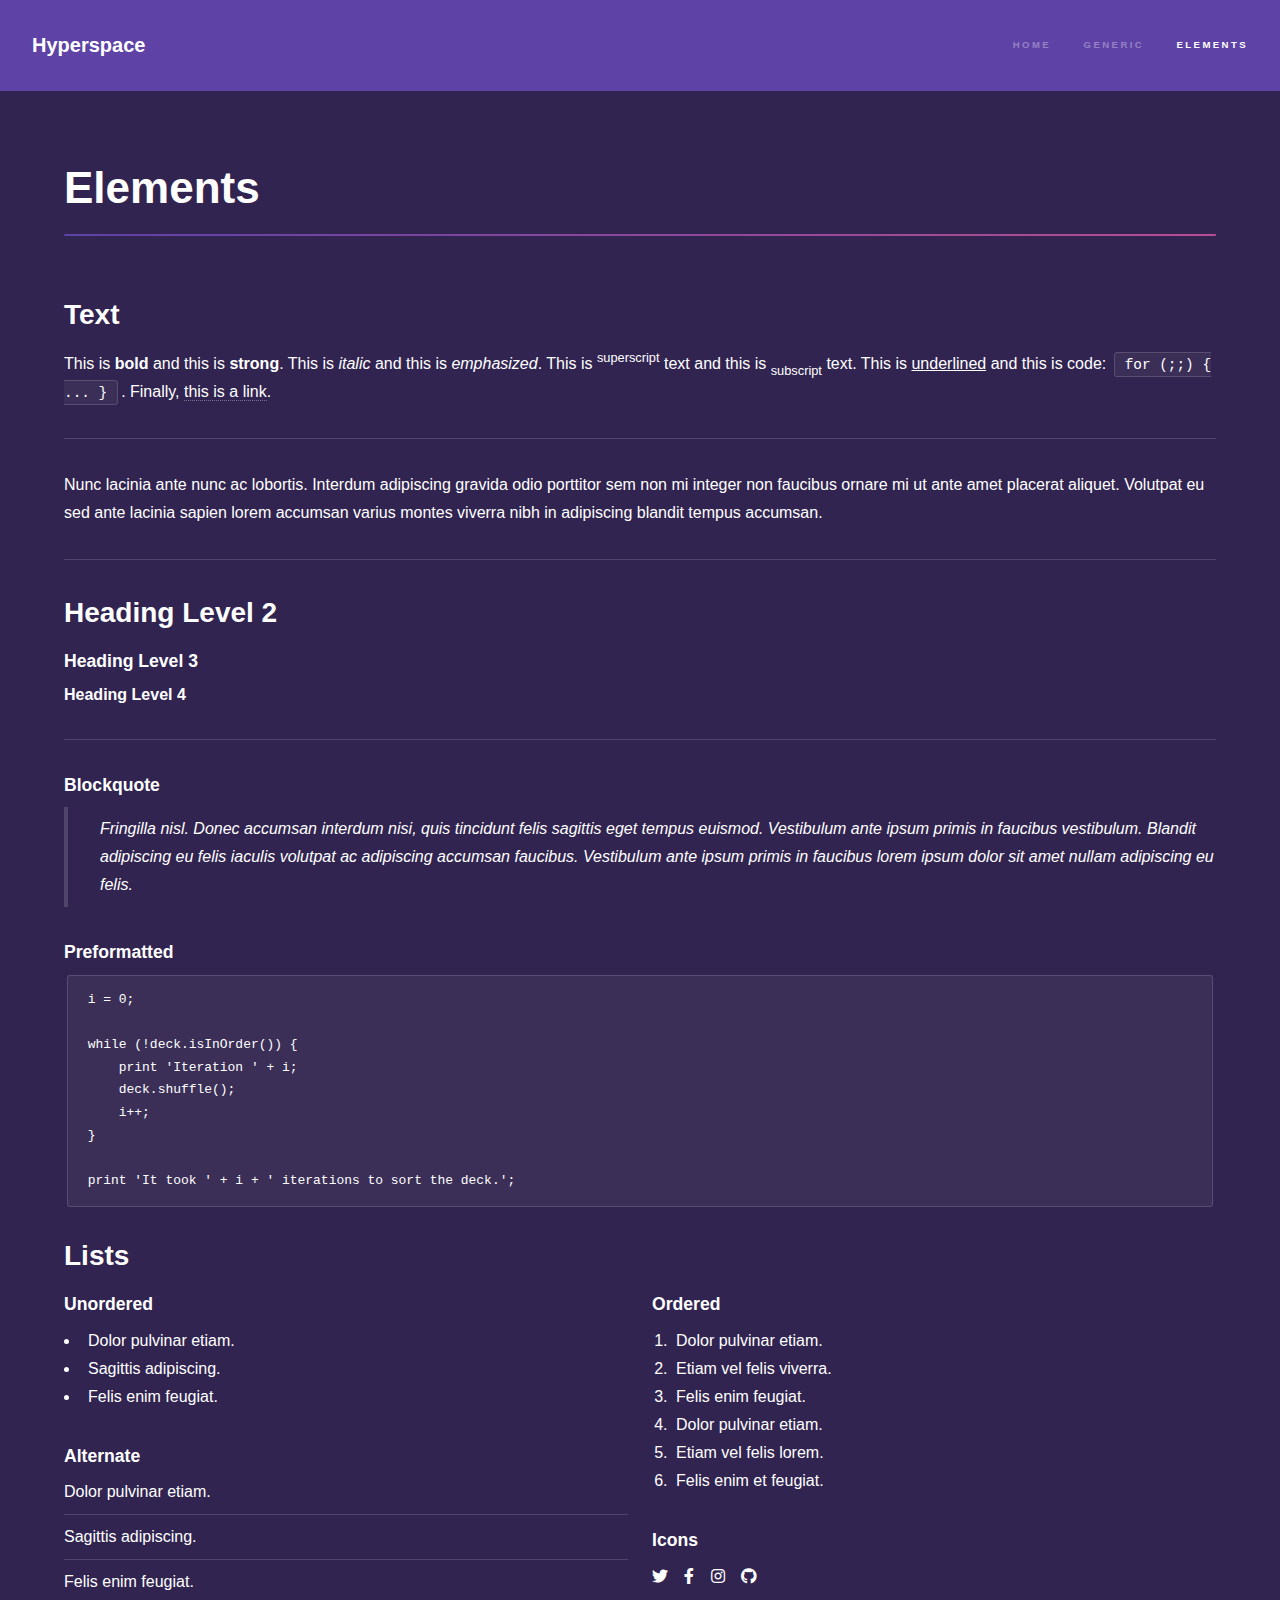
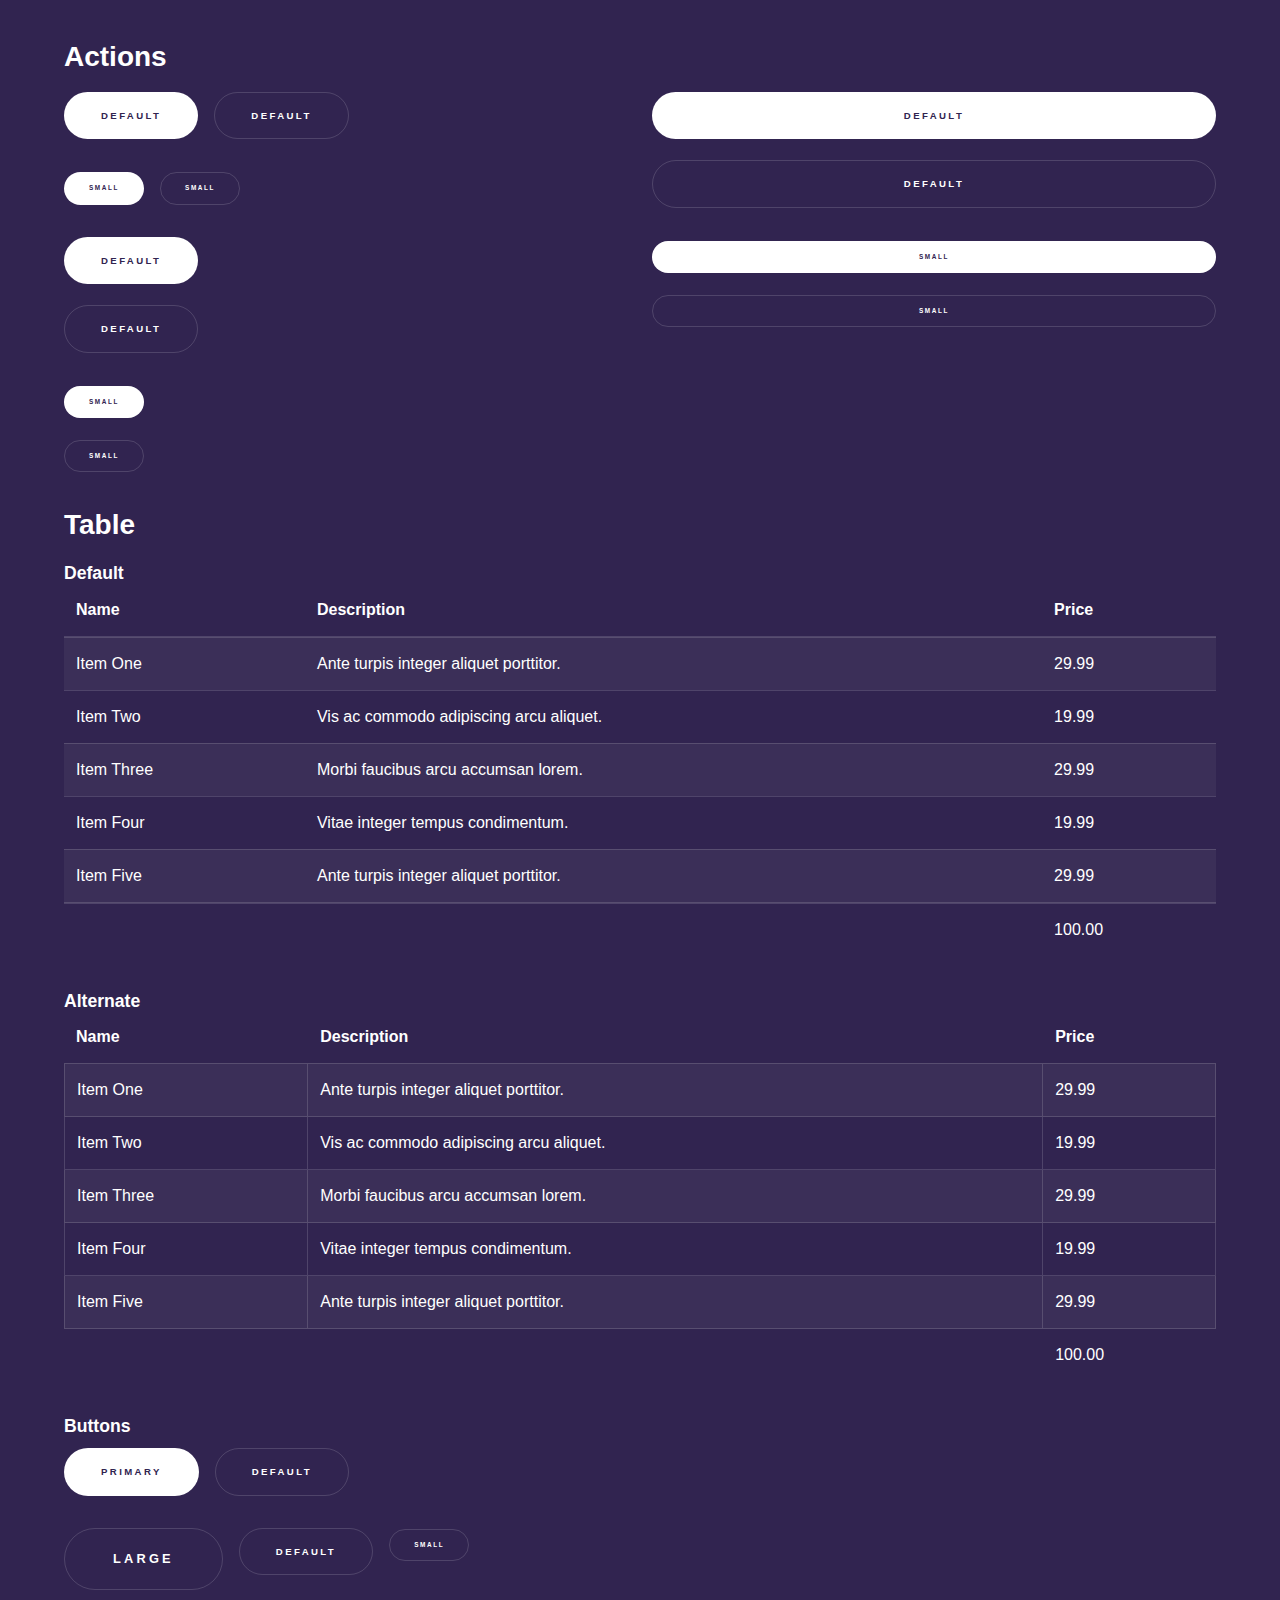
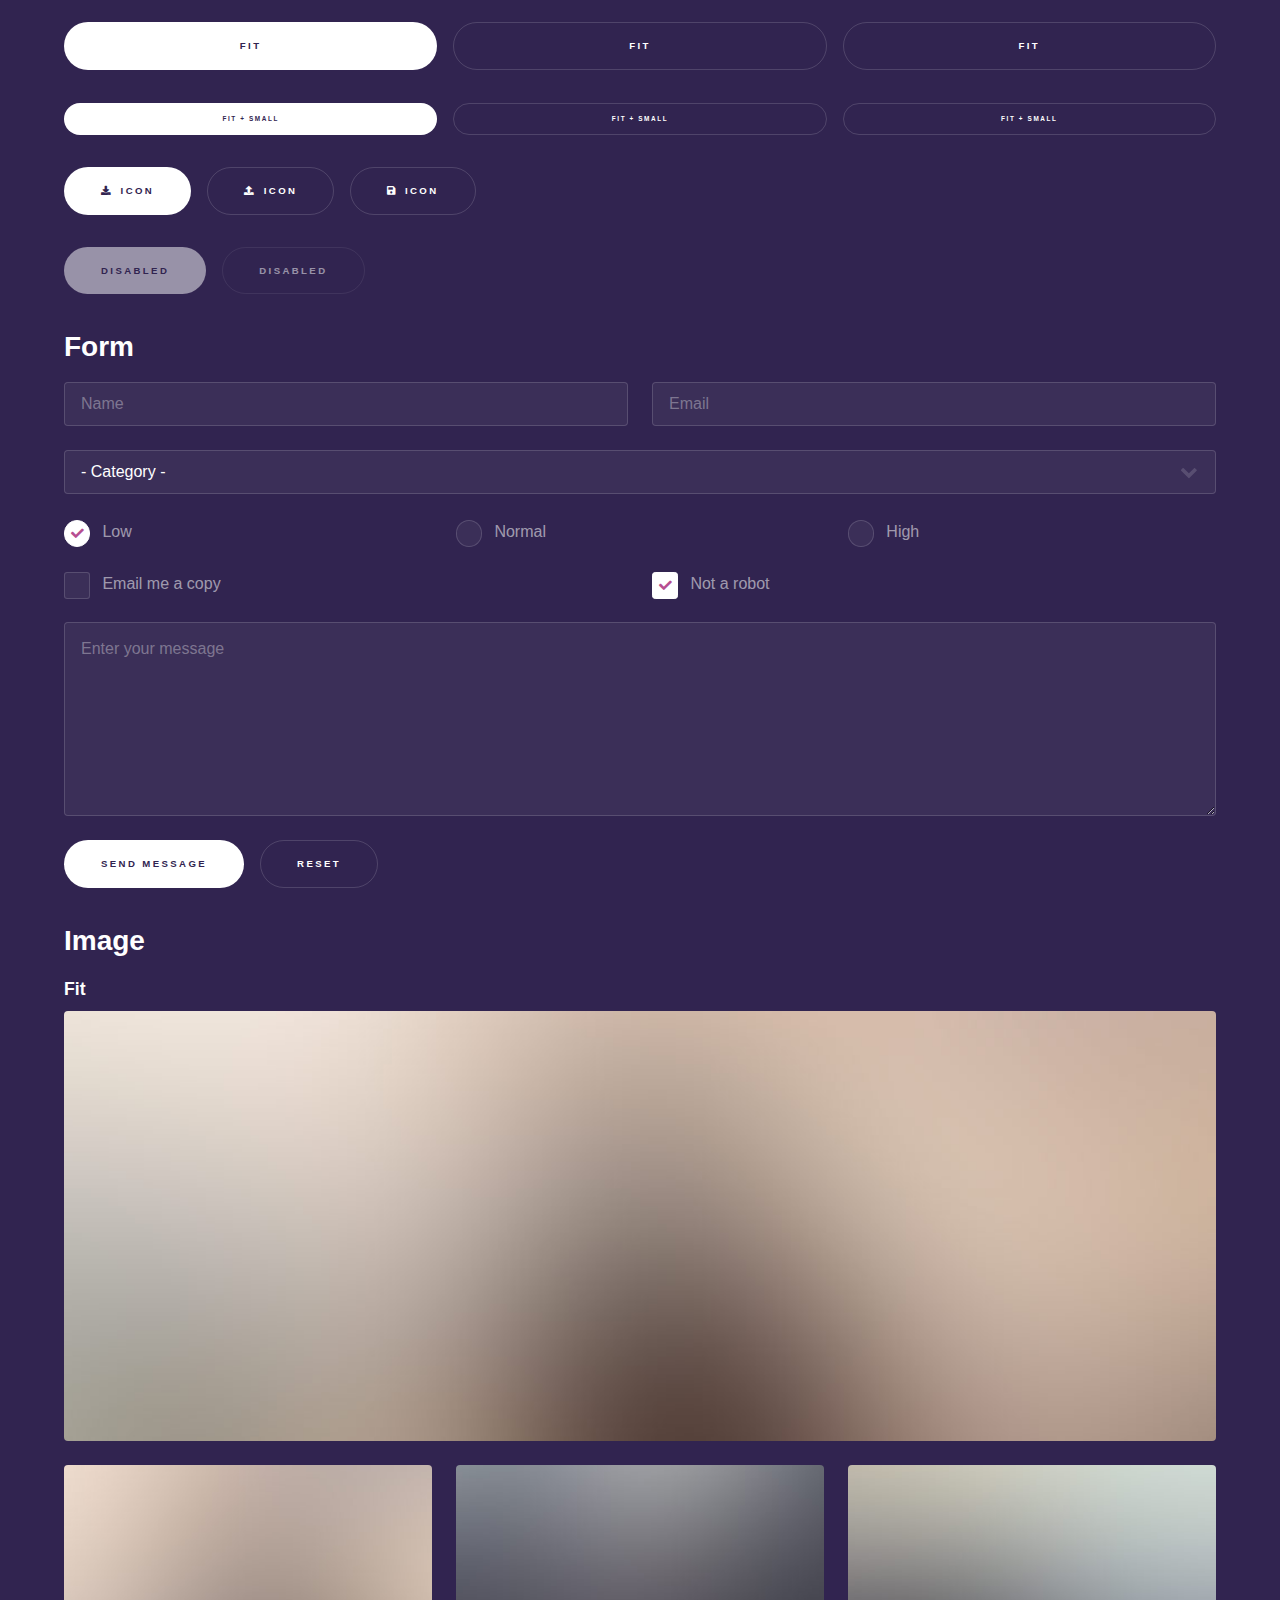
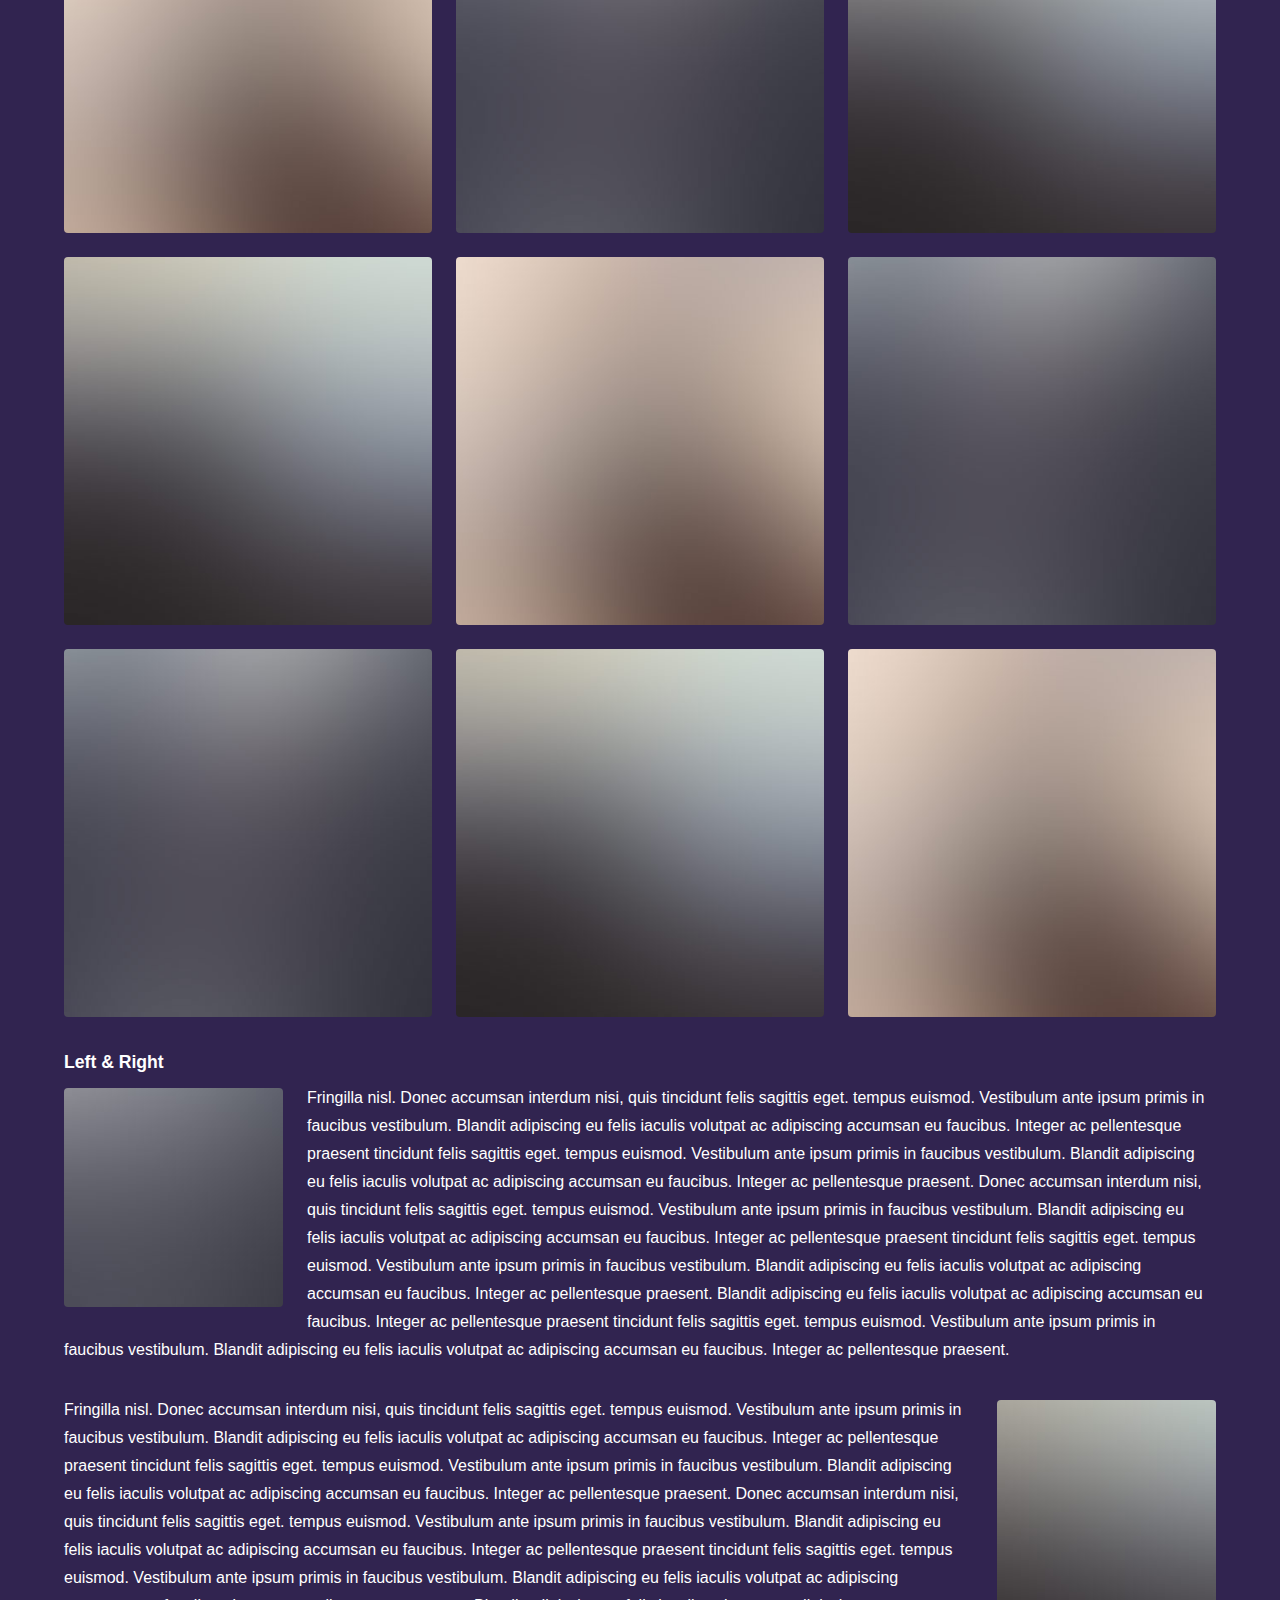
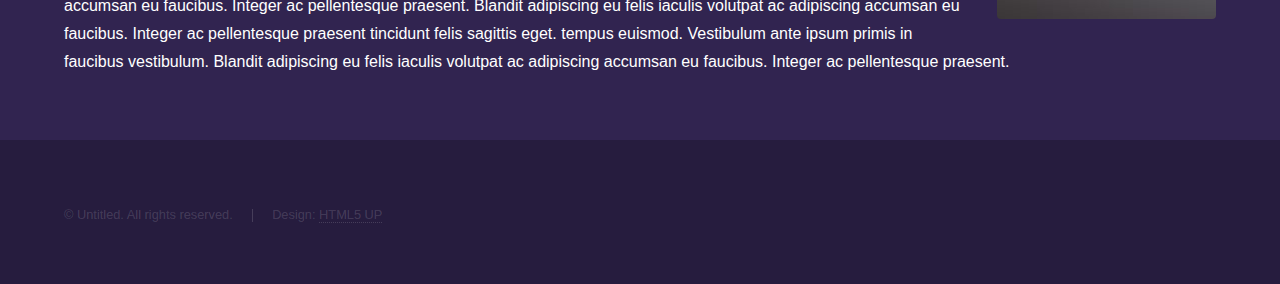
<file: Code/Server/Django_Web_REST_Server/templates/hyperspace/elements.html>
<!DOCTYPE HTML>
<!--
	Hyperspace by HTML5 UP
	html5up.net | @ajlkn
	Free for personal and commercial use under the CCA 3.0 license (html5up.net/license)
-->
<html>
	<head>
		<title>Elements - Hyperspace by HTML5 UP</title>
		<meta charset="utf-8" />
		<meta name="viewport" content="width=device-width, initial-scale=1, user-scalable=no" />
		<link rel="stylesheet" href="assets/css/main.css" />
		<noscript><link rel="stylesheet" href="assets/css/noscript.css" /></noscript>
	</head>
	<body class="is-preload">

		<!-- Header -->
			<header id="header">
				<a href="index.html" class="title">Hyperspace</a>
				<nav>
					<ul>
						<li><a href="index.html">Home</a></li>
						<li><a href="generic.html">Generic</a></li>
						<li><a href="elements.html"  class="active">Elements</a></li>
					</ul>
				</nav>
			</header>

		<!-- Wrapper -->
			<div id="wrapper">

				<!-- Main -->
					<section id="main" class="wrapper">
						<div class="inner">
							<h1 class="major">Elements</h1>

							<!-- Text -->
								<section>
									<h2>Text</h2>
									<p>This is <b>bold</b> and this is <strong>strong</strong>. This is <i>italic</i> and this is <em>emphasized</em>.
									This is <sup>superscript</sup> text and this is <sub>subscript</sub> text.
									This is <u>underlined</u> and this is code: <code>for (;;) { ... }</code>. Finally, <a href="#">this is a link</a>.</p>
									<hr />
									<p>Nunc lacinia ante nunc ac lobortis. Interdum adipiscing gravida odio porttitor sem non mi integer non faucibus ornare mi ut ante amet placerat aliquet. Volutpat eu sed ante lacinia sapien lorem accumsan varius montes viverra nibh in adipiscing blandit tempus accumsan.</p>
									<hr />
									<h2>Heading Level 2</h2>
									<h3>Heading Level 3</h3>
									<h4>Heading Level 4</h4>
									<hr />
									<h3>Blockquote</h3>
									<blockquote>Fringilla nisl. Donec accumsan interdum nisi, quis tincidunt felis sagittis eget tempus euismod. Vestibulum ante ipsum primis in faucibus vestibulum. Blandit adipiscing eu felis iaculis volutpat ac adipiscing accumsan faucibus. Vestibulum ante ipsum primis in faucibus lorem ipsum dolor sit amet nullam adipiscing eu felis.</blockquote>
									<h3>Preformatted</h3>
									<pre><code>i = 0;

while (!deck.isInOrder()) {
    print 'Iteration ' + i;
    deck.shuffle();
    i++;
}

print 'It took ' + i + ' iterations to sort the deck.';</code></pre>
								</section>

							<!-- Lists -->
								<section>
									<h2>Lists</h2>
									<div class="row">
										<div class="col-6 col-12-medium">
											<h3>Unordered</h3>
											<ul>
												<li>Dolor pulvinar etiam.</li>
												<li>Sagittis adipiscing.</li>
												<li>Felis enim feugiat.</li>
											</ul>
											<h3>Alternate</h3>
											<ul class="alt">
												<li>Dolor pulvinar etiam.</li>
												<li>Sagittis adipiscing.</li>
												<li>Felis enim feugiat.</li>
											</ul>
										</div>
										<div class="col-6 col-12-medium">
											<h3>Ordered</h3>
											<ol>
												<li>Dolor pulvinar etiam.</li>
												<li>Etiam vel felis viverra.</li>
												<li>Felis enim feugiat.</li>
												<li>Dolor pulvinar etiam.</li>
												<li>Etiam vel felis lorem.</li>
												<li>Felis enim et feugiat.</li>
											</ol>
											<h3>Icons</h3>
											<ul class="icons">
												<li><a href="#" class="icon brands fa-twitter"><span class="label">Twitter</span></a></li>
												<li><a href="#" class="icon brands fa-facebook-f"><span class="label">Facebook</span></a></li>
												<li><a href="#" class="icon brands fa-instagram"><span class="label">Instagram</span></a></li>
												<li><a href="#" class="icon brands fa-github"><span class="label">Github</span></a></li>
											</ul>
										</div>
									</div>
									<h2>Actions</h2>
									<div class="row">
										<div class="col-6 col-12-medium">
											<ul class="actions">
												<li><a href="#" class="button primary">Default</a></li>
												<li><a href="#" class="button">Default</a></li>
											</ul>
											<ul class="actions small">
												<li><a href="#" class="button primary small">Small</a></li>
												<li><a href="#" class="button small">Small</a></li>
											</ul>
											<ul class="actions stacked">
												<li><a href="#" class="button primary">Default</a></li>
												<li><a href="#" class="button">Default</a></li>
											</ul>
											<ul class="actions stacked">
												<li><a href="#" class="button primary small">Small</a></li>
												<li><a href="#" class="button small">Small</a></li>
											</ul>
										</div>
										<div class="col-6 col-12-medium">
											<ul class="actions stacked">
												<li><a href="#" class="button primary fit">Default</a></li>
												<li><a href="#" class="button fit">Default</a></li>
											</ul>
											<ul class="actions stacked">
												<li><a href="#" class="button primary small fit">Small</a></li>
												<li><a href="#" class="button small fit">Small</a></li>
											</ul>
										</div>
									</div>
								</section>

							<!-- Table -->
								<section>
									<h2>Table</h2>
									<h3>Default</h3>
									<div class="table-wrapper">
										<table>
											<thead>
												<tr>
													<th>Name</th>
													<th>Description</th>
													<th>Price</th>
												</tr>
											</thead>
											<tbody>
												<tr>
													<td>Item One</td>
													<td>Ante turpis integer aliquet porttitor.</td>
													<td>29.99</td>
												</tr>
												<tr>
													<td>Item Two</td>
													<td>Vis ac commodo adipiscing arcu aliquet.</td>
													<td>19.99</td>
												</tr>
												<tr>
													<td>Item Three</td>
													<td> Morbi faucibus arcu accumsan lorem.</td>
													<td>29.99</td>
												</tr>
												<tr>
													<td>Item Four</td>
													<td>Vitae integer tempus condimentum.</td>
													<td>19.99</td>
												</tr>
												<tr>
													<td>Item Five</td>
													<td>Ante turpis integer aliquet porttitor.</td>
													<td>29.99</td>
												</tr>
											</tbody>
											<tfoot>
												<tr>
													<td colspan="2"></td>
													<td>100.00</td>
												</tr>
											</tfoot>
										</table>
									</div>

									<h3>Alternate</h3>
									<div class="table-wrapper">
										<table class="alt">
											<thead>
												<tr>
													<th>Name</th>
													<th>Description</th>
													<th>Price</th>
												</tr>
											</thead>
											<tbody>
												<tr>
													<td>Item One</td>
													<td>Ante turpis integer aliquet porttitor.</td>
													<td>29.99</td>
												</tr>
												<tr>
													<td>Item Two</td>
													<td>Vis ac commodo adipiscing arcu aliquet.</td>
													<td>19.99</td>
												</tr>
												<tr>
													<td>Item Three</td>
													<td> Morbi faucibus arcu accumsan lorem.</td>
													<td>29.99</td>
												</tr>
												<tr>
													<td>Item Four</td>
													<td>Vitae integer tempus condimentum.</td>
													<td>19.99</td>
												</tr>
												<tr>
													<td>Item Five</td>
													<td>Ante turpis integer aliquet porttitor.</td>
													<td>29.99</td>
												</tr>
											</tbody>
											<tfoot>
												<tr>
													<td colspan="2"></td>
													<td>100.00</td>
												</tr>
											</tfoot>
										</table>
									</div>
								</section>

							<!-- Buttons -->
								<section>
									<h3>Buttons</h3>
									<ul class="actions">
										<li><a href="#" class="button primary">Primary</a></li>
										<li><a href="#" class="button">Default</a></li>
									</ul>
									<ul class="actions">
										<li><a href="#" class="button large">Large</a></li>
										<li><a href="#" class="button">Default</a></li>
										<li><a href="#" class="button small">Small</a></li>
									</ul>
									<ul class="actions fit">
										<li><a href="#" class="button primary fit">Fit</a></li>
										<li><a href="#" class="button fit">Fit</a></li>
										<li><a href="#" class="button fit">Fit</a></li>
									</ul>
									<ul class="actions fit small">
										<li><a href="#" class="button primary fit small">Fit + Small</a></li>
										<li><a href="#" class="button fit small">Fit + Small</a></li>
										<li><a href="#" class="button fit small">Fit + Small</a></li>
									</ul>
									<ul class="actions">
										<li><a href="#" class="button primary icon solid fa-download">Icon</a></li>
										<li><a href="#" class="button icon solid fa-upload">Icon</a></li>
										<li><a href="#" class="button icon solid fa-save">Icon</a></li>
									</ul>
									<ul class="actions">
										<li><span class="button primary disabled">Disabled</span></li>
										<li><span class="button disabled">Disabled</span></li>
									</ul>
								</section>

							<!-- Form -->
								<section>
									<h2>Form</h2>
									<form method="post" action="#">
										<div class="row gtr-uniform">
											<div class="col-6 col-12-xsmall">
												<input type="text" name="demo-name" id="demo-name" value="" placeholder="Name" />
											</div>
											<div class="col-6 col-12-xsmall">
												<input type="email" name="demo-email" id="demo-email" value="" placeholder="Email" />
											</div>
											<div class="col-12">
												<select name="demo-category" id="demo-category">
													<option value="">- Category -</option>
													<option value="1">Manufacturing</option>
													<option value="1">Shipping</option>
													<option value="1">Administration</option>
													<option value="1">Human Resources</option>
												</select>
											</div>
											<div class="col-4 col-12-small">
												<input type="radio" id="demo-priority-low" name="demo-priority" checked>
												<label for="demo-priority-low">Low</label>
											</div>
											<div class="col-4 col-12-small">
												<input type="radio" id="demo-priority-normal" name="demo-priority">
												<label for="demo-priority-normal">Normal</label>
											</div>
											<div class="col-4 col-12-small">
												<input type="radio" id="demo-priority-high" name="demo-priority">
												<label for="demo-priority-high">High</label>
											</div>
											<div class="col-6 col-12-small">
												<input type="checkbox" id="demo-copy" name="demo-copy">
												<label for="demo-copy">Email me a copy</label>
											</div>
											<div class="col-6 col-12-small">
												<input type="checkbox" id="demo-human" name="demo-human" checked>
												<label for="demo-human">Not a robot</label>
											</div>
											<div class="col-12">
												<textarea name="demo-message" id="demo-message" placeholder="Enter your message" rows="6"></textarea>
											</div>
											<div class="col-12">
												<ul class="actions">
													<li><input type="submit" value="Send Message" class="primary" /></li>
													<li><input type="reset" value="Reset" /></li>
												</ul>
											</div>
										</div>
									</form>
								</section>

							<!-- Image -->
								<section>
									<h2>Image</h2>
									<h3>Fit</h3>
									<div class="box alt">
										<div class="row gtr-uniform">
											<div class="col-12"><span class="image fit"><img src="images/pic04.jpg" alt="" /></span></div>
											<div class="col-4"><span class="image fit"><img src="images/pic01.jpg" alt="" /></span></div>
											<div class="col-4"><span class="image fit"><img src="images/pic02.jpg" alt="" /></span></div>
											<div class="col-4"><span class="image fit"><img src="images/pic03.jpg" alt="" /></span></div>
											<div class="col-4"><span class="image fit"><img src="images/pic03.jpg" alt="" /></span></div>
											<div class="col-4"><span class="image fit"><img src="images/pic01.jpg" alt="" /></span></div>
											<div class="col-4"><span class="image fit"><img src="images/pic02.jpg" alt="" /></span></div>
											<div class="col-4"><span class="image fit"><img src="images/pic02.jpg" alt="" /></span></div>
											<div class="col-4"><span class="image fit"><img src="images/pic03.jpg" alt="" /></span></div>
											<div class="col-4"><span class="image fit"><img src="images/pic01.jpg" alt="" /></span></div>
										</div>
									</div>
									<h3>Left &amp; Right</h3>
									<p><span class="image left"><img src="images/pic05.jpg" alt="" /></span>Fringilla nisl. Donec accumsan interdum nisi, quis tincidunt felis sagittis eget. tempus euismod. Vestibulum ante ipsum primis in faucibus vestibulum. Blandit adipiscing eu felis iaculis volutpat ac adipiscing accumsan eu faucibus. Integer ac pellentesque praesent tincidunt felis sagittis eget. tempus euismod. Vestibulum ante ipsum primis in faucibus vestibulum. Blandit adipiscing eu felis iaculis volutpat ac adipiscing accumsan eu faucibus. Integer ac pellentesque praesent. Donec accumsan interdum nisi, quis tincidunt felis sagittis eget. tempus euismod. Vestibulum ante ipsum primis in faucibus vestibulum. Blandit adipiscing eu felis iaculis volutpat ac adipiscing accumsan eu faucibus. Integer ac pellentesque praesent tincidunt felis sagittis eget. tempus euismod. Vestibulum ante ipsum primis in faucibus vestibulum. Blandit adipiscing eu felis iaculis volutpat ac adipiscing accumsan eu faucibus. Integer ac pellentesque praesent. Blandit adipiscing eu felis iaculis volutpat ac adipiscing accumsan eu faucibus. Integer ac pellentesque praesent tincidunt felis sagittis eget. tempus euismod. Vestibulum ante ipsum primis in faucibus vestibulum. Blandit adipiscing eu felis iaculis volutpat ac adipiscing accumsan eu faucibus. Integer ac pellentesque praesent.</p>
									<p><span class="image right"><img src="images/pic06.jpg" alt="" /></span>Fringilla nisl. Donec accumsan interdum nisi, quis tincidunt felis sagittis eget. tempus euismod. Vestibulum ante ipsum primis in faucibus vestibulum. Blandit adipiscing eu felis iaculis volutpat ac adipiscing accumsan eu faucibus. Integer ac pellentesque praesent tincidunt felis sagittis eget. tempus euismod. Vestibulum ante ipsum primis in faucibus vestibulum. Blandit adipiscing eu felis iaculis volutpat ac adipiscing accumsan eu faucibus. Integer ac pellentesque praesent. Donec accumsan interdum nisi, quis tincidunt felis sagittis eget. tempus euismod. Vestibulum ante ipsum primis in faucibus vestibulum. Blandit adipiscing eu felis iaculis volutpat ac adipiscing accumsan eu faucibus. Integer ac pellentesque praesent tincidunt felis sagittis eget. tempus euismod. Vestibulum ante ipsum primis in faucibus vestibulum. Blandit adipiscing eu felis iaculis volutpat ac adipiscing accumsan eu faucibus. Integer ac pellentesque praesent. Blandit adipiscing eu felis iaculis volutpat ac adipiscing accumsan eu faucibus. Integer ac pellentesque praesent tincidunt felis sagittis eget. tempus euismod. Vestibulum ante ipsum primis in faucibus vestibulum. Blandit adipiscing eu felis iaculis volutpat ac adipiscing accumsan eu faucibus. Integer ac pellentesque praesent.</p>
								</section>

						</div>
					</section>

			</div>

		<!-- Footer -->
			<footer id="footer" class="wrapper alt">
				<div class="inner">
					<ul class="menu">
						<li>&copy; Untitled. All rights reserved.</li><li>Design: <a href="http://html5up.net">HTML5 UP</a></li>
					</ul>
				</div>
			</footer>

		<!-- Scripts -->
			<script src="assets/js/jquery.min.js"></script>
			<script src="assets/js/jquery.scrollex.min.js"></script>
			<script src="assets/js/jquery.scrolly.min.js"></script>
			<script src="assets/js/browser.min.js"></script>
			<script src="assets/js/breakpoints.min.js"></script>
			<script src="assets/js/util.js"></script>
			<script src="assets/js/main.js"></script>

	</body>
</html>
</file>
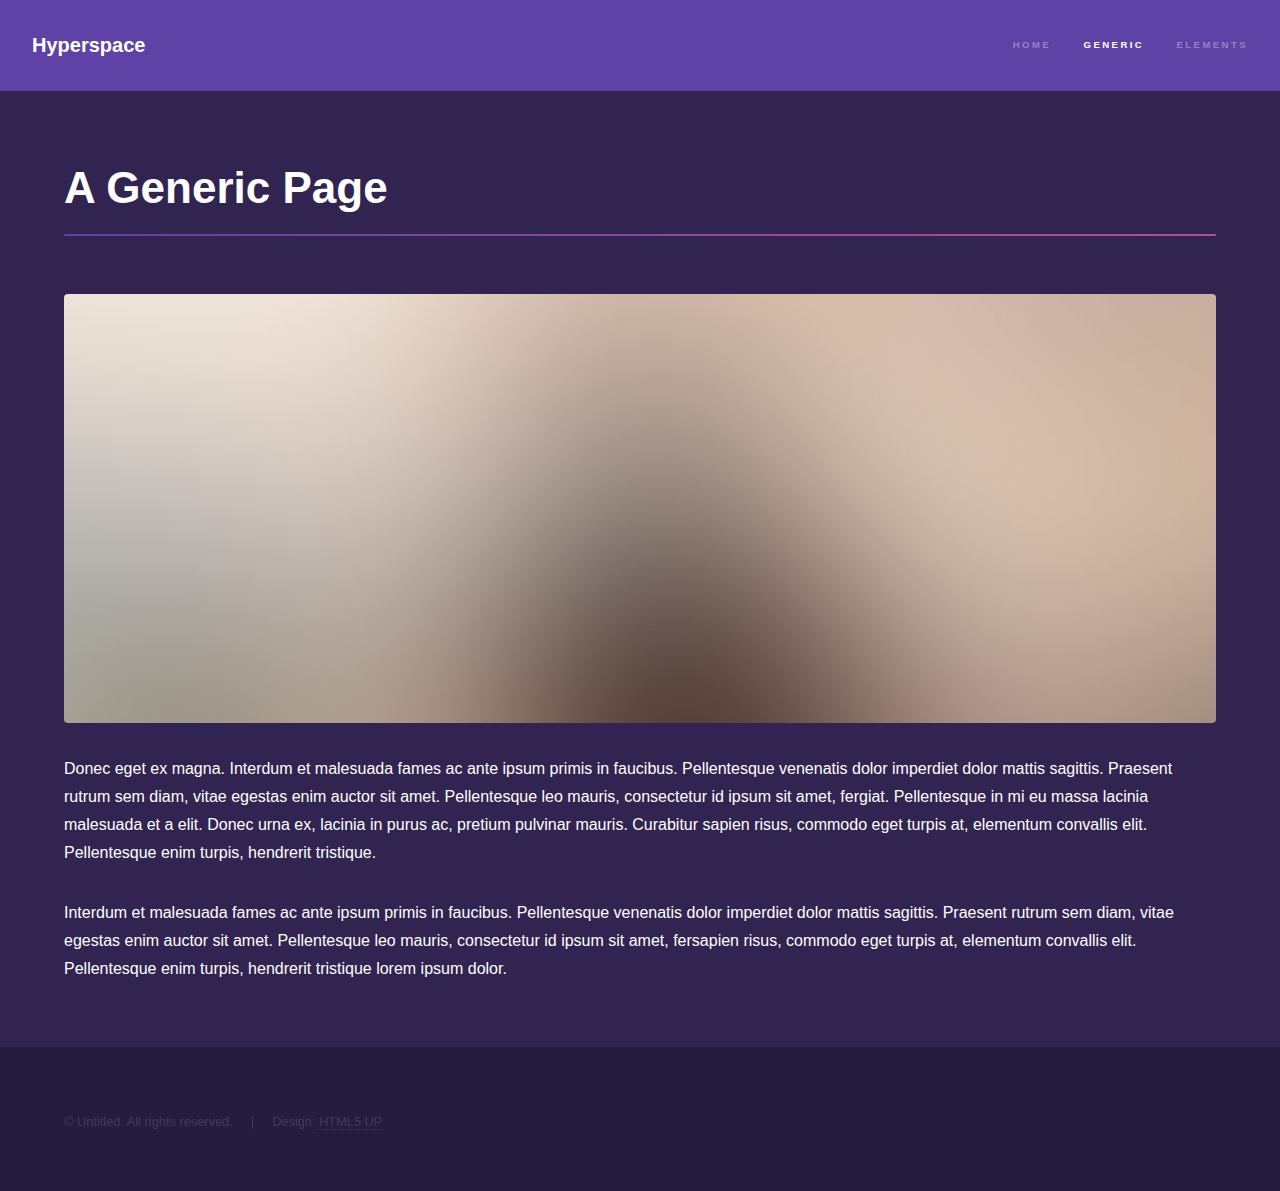
<file: Code/Server/Django_Web_REST_Server/templates/hyperspace/generic.html>
<!DOCTYPE HTML>
<!--
	Hyperspace by HTML5 UP
	html5up.net | @ajlkn
	Free for personal and commercial use under the CCA 3.0 license (html5up.net/license)
-->
<html>
	<head>
		<title>Generic - Hyperspace by HTML5 UP</title>
		<meta charset="utf-8" />
		<meta name="viewport" content="width=device-width, initial-scale=1, user-scalable=no" />
		<link rel="stylesheet" href="assets/css/main.css" />
		<noscript><link rel="stylesheet" href="assets/css/noscript.css" /></noscript>
	</head>
	<body class="is-preload">

		<!-- Header -->
			<header id="header">
				<a href="index.html" class="title">Hyperspace</a>
				<nav>
					<ul>
						<li><a href="index.html">Home</a></li>
						<li><a href="generic.html" class="active">Generic</a></li>
						<li><a href="elements.html">Elements</a></li>
					</ul>
				</nav>
			</header>

		<!-- Wrapper -->
			<div id="wrapper">

				<!-- Main -->
					<section id="main" class="wrapper">
						<div class="inner">
							<h1 class="major">A Generic Page</h1>
							<span class="image fit"><img src="images/pic04.jpg" alt="" /></span>
							<p>Donec eget ex magna. Interdum et malesuada fames ac ante ipsum primis in faucibus. Pellentesque venenatis dolor imperdiet dolor mattis sagittis. Praesent rutrum sem diam, vitae egestas enim auctor sit amet. Pellentesque leo mauris, consectetur id ipsum sit amet, fergiat. Pellentesque in mi eu massa lacinia malesuada et a elit. Donec urna ex, lacinia in purus ac, pretium pulvinar mauris. Curabitur sapien risus, commodo eget turpis at, elementum convallis elit. Pellentesque enim turpis, hendrerit tristique.</p>
							<p>Interdum et malesuada fames ac ante ipsum primis in faucibus. Pellentesque venenatis dolor imperdiet dolor mattis sagittis. Praesent rutrum sem diam, vitae egestas enim auctor sit amet. Pellentesque leo mauris, consectetur id ipsum sit amet, fersapien risus, commodo eget turpis at, elementum convallis elit. Pellentesque enim turpis, hendrerit tristique lorem ipsum dolor.</p>
						</div>
					</section>

			</div>

		<!-- Footer -->
			<footer id="footer" class="wrapper alt">
				<div class="inner">
					<ul class="menu">
						<li>&copy; Untitled. All rights reserved.</li><li>Design: <a href="http://html5up.net">HTML5 UP</a></li>
					</ul>
				</div>
			</footer>

		<!-- Scripts -->
			<script src="assets/js/jquery.min.js"></script>
			<script src="assets/js/jquery.scrollex.min.js"></script>
			<script src="assets/js/jquery.scrolly.min.js"></script>
			<script src="assets/js/browser.min.js"></script>
			<script src="assets/js/breakpoints.min.js"></script>
			<script src="assets/js/util.js"></script>
			<script src="assets/js/main.js"></script>

	</body>
</html>
</file>
<file: Code/Server/Django_Web_REST_Server/templates/hyperspace/assets/css/noscript.css>
/*
	Hyperspace by HTML5 UP
	html5up.net | @ajlkn
	Free for personal and commercial use under the CCA 3.0 license (html5up.net/license)
*/

/* Spotlights */

	.spotlights > section > .image:before {
		opacity: 0 !important;
	}

	.spotlights > section > .content > .inner {
		-moz-transform: none !important;
		-webkit-transform: none !important;
		-ms-transform: none !important;
		transform: none !important;
		opacity: 1 !important;
	}

/* Wrapper */

	.wrapper > .inner {
		opacity: 1 !important;
		-moz-transform: none !important;
		-webkit-transform: none !important;
		-ms-transform: none !important;
		transform: none !important;
	}

/* Sidebar */

	#sidebar > .inner {
		opacity: 1 !important;
	}

	#sidebar nav > ul > li {
		-moz-transform: none !important;
		-webkit-transform: none !important;
		-ms-transform: none !important;
		transform: none !important;
		opacity: 1 !important;
	}
</file>
<file: Code/Server/Django_Web_REST_Server/templates/hyperspace/assets/css/main.css>
@import url(fontawesome-all.min.css);

/*
	Hyperspace by HTML5 UP
	html5up.net | @ajlkn
	Free for personal and commercial use under the CCA 3.0 license (html5up.net/license)
*/

html, body, div, span, applet, object,
iframe, h1, h2, h3, h4, h5, h6, p, blockquote,
pre, a, abbr, acronym, address, big, cite,
code, del, dfn, em, img, ins, kbd, q, s, samp,
small, strike, strong, sub, sup, tt, var, b,
u, i, center, dl, dt, dd, ol, ul, li, fieldset,
form, label, legend, table, caption, tbody,
tfoot, thead, tr, th, td, article, aside,
canvas, details, embed, figure, figcaption,
footer, header, hgroup, menu, nav, output, ruby,
section, summary, time, mark, audio, video {
	margin: 0;
	padding: 0;
	border: 0;
	font-size: 100%;
	font: inherit;
	vertical-align: baseline;}

article, aside, details, figcaption, figure,
footer, header, hgroup, menu, nav, section {
	display: block;}

body {
	line-height: 1;
}

ol, ul {
	list-style: none;
}

blockquote, q {
	quotes: none;
}

	blockquote:before, blockquote:after, q:before, q:after {
		content: '';
		content: none;
	}

table {
	border-collapse: collapse;
	border-spacing: 0;
}

body {
	-webkit-text-size-adjust: none;
}

mark {
	background-color: transparent;
	color: inherit;
}

input::-moz-focus-inner {
	border: 0;
	padding: 0;
}

input, select, textarea {
	-moz-appearance: none;
	-webkit-appearance: none;
	-ms-appearance: none;
	appearance: none;
}

/* Basic */

	@-ms-viewport {
		width: device-width;
	}

	body {
		-ms-overflow-style: scrollbar;
	}

	@media screen and (max-width: 480px) {

		html, body {
			min-width: 320px;
		}

	}

	html {
		box-sizing: border-box;
	}

	*, *:before, *:after {
		box-sizing: inherit;
	}

	body {
		background: #312450;
	}

		body.is-preload *, body.is-preload *:before, body.is-preload *:after {
			-moz-animation: none !important;
			-webkit-animation: none !important;
			-ms-animation: none !important;
			animation: none !important;
			-moz-transition: none !important;
			-webkit-transition: none !important;
			-ms-transition: none !important;
			transition: none !important;
		}

/* Type */

	body, input, select, textarea {
		color: rgba(255, 255, 255, 1);
		font-family: Arial, Helvetica, sans-serif;
		font-size: 16.5pt;
		font-weight: normal;
		line-height: 1.75;
	}

		@media screen and (max-width: 1680px) {

			body, input, select, textarea {
				font-size: 13pt;
			}

		}

		@media screen and (max-width: 1280px) {

			body, input, select, textarea {
				font-size: 12pt;
			}

		}

		@media screen and (max-width: 360px) {

			body, input, select, textarea {
				font-size: 11pt;
			}

		}

	a {
		-moz-transition: color 0.2s ease, border-bottom-color 0.2s ease;
		-webkit-transition: color 0.2s ease, border-bottom-color 0.2s ease;
		-ms-transition: color 0.2s ease, border-bottom-color 0.2s ease;
		transition: color 0.2s ease, border-bottom-color 0.2s ease;
		border-bottom: dotted 1px rgba(255, 255, 255, 0.35);
		color: inherit;
		text-decoration: none;
	}

		a:hover {
			border-bottom-color: transparent;
			color: #ffffff;
		}

	strong, b {
		color: #ffffff;
		font-weight: bold;
	}

	em, i {
		font-style: italic;
	}

	p {
		margin: 0 0 2em 0;
	}

	h1, h2, h3, h4, h5, h6 {
		color: #ffffff;
		font-weight: bold;
		line-height: 1.5;
		margin: 0 0 0.5em 0;
	}

		h1 a, h2 a, h3 a, h4 a, h5 a, h6 a {
			color: inherit;
			text-decoration: none;
		}

	h1 {
		font-size: 2.75em;
	}

		h1.major {
			margin: 0 0 1.3em 0;
			position: relative;
			padding-bottom: 0.35em;
		}

			h1.major:after {
				background-image: -moz-linear-gradient(to right, #5e42a6, #b74e91);
				background-image: -webkit-linear-gradient(to right, #5e42a6, #b74e91);
				background-image: -ms-linear-gradient(to right, #5e42a6, #b74e91);
				background-image: linear-gradient(to right, #5e42a6, #b74e91);
				-moz-transition: max-width 0.2s ease;
				-webkit-transition: max-width 0.2s ease;
				-ms-transition: max-width 0.2s ease;
				transition: max-width 0.2s ease;
				border-radius: 0.2em;
				bottom: 0;
				content: '';
				height: 0.05em;
				position: absolute;
				right: 0;
				width: 100%;
			}

	h2 {
		font-size: 1.75em;
	}

	h3 {
		font-size: 1.1em;
	}

	h4 {
		font-size: 1em;
	}

	h5 {
		font-size: 0.8em;
	}

	h6 {
		font-size: 0.6em;
	}

	@media screen and (max-width: 736px) {

		h1 {
			font-size: 2em;
		}

		h2 {
			font-size: 1.25em;
		}

		h3 {
			font-size: 1em;
		}

		h4 {
			font-size: 0.8em;
		}

		h5 {
			font-size: 0.6em;
		}

		h6 {
			font-size: 0.6em;
		}

	}

	sub {
		font-size: 0.8em;
		position: relative;
		top: 0.5em;
	}

	sup {
		font-size: 0.8em;
		position: relative;
		top: -0.5em;
	}

	blockquote {
		border-left: solid 4px rgba(255, 255, 255, 0.15);
		font-style: italic;
		margin: 0 0 2em 0;
		padding: 0.5em 0 0.5em 2em;
	}

	code {
		background: rgba(255, 255, 255, 0.05);
		border-radius: 0.25em;
		border: solid 1px rgba(255, 255, 255, 0.15);
		font-family: "Courier New", monospace;
		font-size: 0.9em;
		margin: 0 0.25em;
		padding: 0.25em 0.65em;
	}

	pre {
		-webkit-overflow-scrolling: touch;
		font-family: "Courier New", monospace;
		font-size: 0.9em;
		margin: 0 0 2em 0;
	}

		pre code {
			display: block;
			line-height: 1.75em;
			padding: 1em 1.5em;
			overflow-x: auto;
		}

	hr {
		border: 0;
		border-bottom: solid 1px rgba(255, 255, 255, 0.15);
		margin: 2em 0;
	}

		hr.major {
			margin: 3em 0;
		}

	.align-left {
		text-align: left;
	}

	.align-center {
		text-align: center;
	}

	.align-right {
		text-align: right;
	}

/* Row */

	.row {
		display: flex;
		flex-wrap: wrap;
		box-sizing: border-box;
		align-items: stretch;
	}

		.row > * {
			box-sizing: border-box;
		}

		.row.gtr-uniform > * > :last-child {
			margin-bottom: 0;
		}

		.row.aln-left {
			justify-content: flex-start;
		}

		.row.aln-center {
			justify-content: center;
		}

		.row.aln-right {
			justify-content: flex-end;
		}

		.row.aln-top {
			align-items: flex-start;
		}

		.row.aln-middle {
			align-items: center;
		}

		.row.aln-bottom {
			align-items: flex-end;
		}

		.row > .imp {
			order: -1;
		}

		.row > .col-1 {
			width: 8.33333%;
		}

		.row > .off-1 {
			margin-left: 8.33333%;
		}

		.row > .col-2 {
			width: 16.66667%;
		}

		.row > .off-2 {
			margin-left: 16.66667%;
		}

		.row > .col-3 {
			width: 25%;
		}

		.row > .off-3 {
			margin-left: 25%;
		}

		.row > .col-4 {
			width: 33.33333%;
		}

		.row > .off-4 {
			margin-left: 33.33333%;
		}

		.row > .col-5 {
			width: 41.66667%;
		}

		.row > .off-5 {
			margin-left: 41.66667%;
		}

		.row > .col-6 {
			width: 50%;
		}

		.row > .off-6 {
			margin-left: 50%;
		}

		.row > .col-7 {
			width: 58.33333%;
		}

		.row > .off-7 {
			margin-left: 58.33333%;
		}

		.row > .col-8 {
			width: 66.66667%;
		}

		.row > .off-8 {
			margin-left: 66.66667%;
		}

		.row > .col-9 {
			width: 75%;
		}

		.row > .off-9 {
			margin-left: 75%;
		}

		.row > .col-10 {
			width: 83.33333%;
		}

		.row > .off-10 {
			margin-left: 83.33333%;
		}

		.row > .col-11 {
			width: 91.66667%;
		}

		.row > .off-11 {
			margin-left: 91.66667%;
		}

		.row > .col-12 {
			width: 100%;
		}

		.row > .off-12 {
			margin-left: 100%;
		}

		.row.gtr-0 {
			margin-top: 0;
			margin-left: 0em;
		}

			.row.gtr-0 > * {
				padding: 0 0 0 0em;
			}

			.row.gtr-0.gtr-uniform {
				margin-top: 0em;
			}

				.row.gtr-0.gtr-uniform > * {
					padding-top: 0em;
				}

		.row.gtr-25 {
			margin-top: 0;
			margin-left: -0.375em;
		}

			.row.gtr-25 > * {
				padding: 0 0 0 0.375em;
			}

			.row.gtr-25.gtr-uniform {
				margin-top: -0.375em;
			}

				.row.gtr-25.gtr-uniform > * {
					padding-top: 0.375em;
				}

		.row.gtr-50 {
			margin-top: 0;
			margin-left: -0.75em;
		}

			.row.gtr-50 > * {
				padding: 0 0 0 0.75em;
			}

			.row.gtr-50.gtr-uniform {
				margin-top: -0.75em;
			}

				.row.gtr-50.gtr-uniform > * {
					padding-top: 0.75em;
				}

		.row {
			margin-top: 0;
			margin-left: -1.5em;
		}

			.row > * {
				padding: 0 0 0 1.5em;
			}

			.row.gtr-uniform {
				margin-top: -1.5em;
			}

				.row.gtr-uniform > * {
					padding-top: 1.5em;
				}

		.row.gtr-150 {
			margin-top: 0;
			margin-left: -2.25em;
		}

			.row.gtr-150 > * {
				padding: 0 0 0 2.25em;
			}

			.row.gtr-150.gtr-uniform {
				margin-top: -2.25em;
			}

				.row.gtr-150.gtr-uniform > * {
					padding-top: 2.25em;
				}

		.row.gtr-200 {
			margin-top: 0;
			margin-left: -3em;
		}

			.row.gtr-200 > * {
				padding: 0 0 0 3em;
			}

			.row.gtr-200.gtr-uniform {
				margin-top: -3em;
			}

				.row.gtr-200.gtr-uniform > * {
					padding-top: 3em;
				}

		@media screen and (max-width: 1680px) {

			.row {
				display: flex;
				flex-wrap: wrap;
				box-sizing: border-box;
				align-items: stretch;
			}

				.row > * {
					box-sizing: border-box;
				}

				.row.gtr-uniform > * > :last-child {
					margin-bottom: 0;
				}

				.row.aln-left {
					justify-content: flex-start;
				}

				.row.aln-center {
					justify-content: center;
				}

				.row.aln-right {
					justify-content: flex-end;
				}

				.row.aln-top {
					align-items: flex-start;
				}

				.row.aln-middle {
					align-items: center;
				}

				.row.aln-bottom {
					align-items: flex-end;
				}

				.row > .imp-xlarge {
					order: -1;
				}

				.row > .col-1-xlarge {
					width: 8.33333%;
				}

				.row > .off-1-xlarge {
					margin-left: 8.33333%;
				}

				.row > .col-2-xlarge {
					width: 16.66667%;
				}

				.row > .off-2-xlarge {
					margin-left: 16.66667%;
				}

				.row > .col-3-xlarge {
					width: 25%;
				}

				.row > .off-3-xlarge {
					margin-left: 25%;
				}

				.row > .col-4-xlarge {
					width: 33.33333%;
				}

				.row > .off-4-xlarge {
					margin-left: 33.33333%;
				}

				.row > .col-5-xlarge {
					width: 41.66667%;
				}

				.row > .off-5-xlarge {
					margin-left: 41.66667%;
				}

				.row > .col-6-xlarge {
					width: 50%;
				}

				.row > .off-6-xlarge {
					margin-left: 50%;
				}

				.row > .col-7-xlarge {
					width: 58.33333%;
				}

				.row > .off-7-xlarge {
					margin-left: 58.33333%;
				}

				.row > .col-8-xlarge {
					width: 66.66667%;
				}

				.row > .off-8-xlarge {
					margin-left: 66.66667%;
				}

				.row > .col-9-xlarge {
					width: 75%;
				}

				.row > .off-9-xlarge {
					margin-left: 75%;
				}

				.row > .col-10-xlarge {
					width: 83.33333%;
				}

				.row > .off-10-xlarge {
					margin-left: 83.33333%;
				}

				.row > .col-11-xlarge {
					width: 91.66667%;
				}

				.row > .off-11-xlarge {
					margin-left: 91.66667%;
				}

				.row > .col-12-xlarge {
					width: 100%;
				}

				.row > .off-12-xlarge {
					margin-left: 100%;
				}

				.row.gtr-0 {
					margin-top: 0;
					margin-left: 0em;
				}

					.row.gtr-0 > * {
						padding: 0 0 0 0em;
					}

					.row.gtr-0.gtr-uniform {
						margin-top: 0em;
					}

						.row.gtr-0.gtr-uniform > * {
							padding-top: 0em;
						}

				.row.gtr-25 {
					margin-top: 0;
					margin-left: -0.375em;
				}

					.row.gtr-25 > * {
						padding: 0 0 0 0.375em;
					}

					.row.gtr-25.gtr-uniform {
						margin-top: -0.375em;
					}

						.row.gtr-25.gtr-uniform > * {
							padding-top: 0.375em;
						}

				.row.gtr-50 {
					margin-top: 0;
					margin-left: -0.75em;
				}

					.row.gtr-50 > * {
						padding: 0 0 0 0.75em;
					}

					.row.gtr-50.gtr-uniform {
						margin-top: -0.75em;
					}

						.row.gtr-50.gtr-uniform > * {
							padding-top: 0.75em;
						}

				.row {
					margin-top: 0;
					margin-left: -1.5em;
				}

					.row > * {
						padding: 0 0 0 1.5em;
					}

					.row.gtr-uniform {
						margin-top: -1.5em;
					}

						.row.gtr-uniform > * {
							padding-top: 1.5em;
						}

				.row.gtr-150 {
					margin-top: 0;
					margin-left: -2.25em;
				}

					.row.gtr-150 > * {
						padding: 0 0 0 2.25em;
					}

					.row.gtr-150.gtr-uniform {
						margin-top: -2.25em;
					}

						.row.gtr-150.gtr-uniform > * {
							padding-top: 2.25em;
						}

				.row.gtr-200 {
					margin-top: 0;
					margin-left: -3em;
				}

					.row.gtr-200 > * {
						padding: 0 0 0 3em;
					}

					.row.gtr-200.gtr-uniform {
						margin-top: -3em;
					}

						.row.gtr-200.gtr-uniform > * {
							padding-top: 3em;
						}

		}

		@media screen and (max-width: 1280px) {

			.row {
				display: flex;
				flex-wrap: wrap;
				box-sizing: border-box;
				align-items: stretch;
			}

				.row > * {
					box-sizing: border-box;
				}

				.row.gtr-uniform > * > :last-child {
					margin-bottom: 0;
				}

				.row.aln-left {
					justify-content: flex-start;
				}

				.row.aln-center {
					justify-content: center;
				}

				.row.aln-right {
					justify-content: flex-end;
				}

				.row.aln-top {
					align-items: flex-start;
				}

				.row.aln-middle {
					align-items: center;
				}

				.row.aln-bottom {
					align-items: flex-end;
				}

				.row > .imp-large {
					order: -1;
				}

				.row > .col-1-large {
					width: 8.33333%;
				}

				.row > .off-1-large {
					margin-left: 8.33333%;
				}

				.row > .col-2-large {
					width: 16.66667%;
				}

				.row > .off-2-large {
					margin-left: 16.66667%;
				}

				.row > .col-3-large {
					width: 25%;
				}

				.row > .off-3-large {
					margin-left: 25%;
				}

				.row > .col-4-large {
					width: 33.33333%;
				}

				.row > .off-4-large {
					margin-left: 33.33333%;
				}

				.row > .col-5-large {
					width: 41.66667%;
				}

				.row > .off-5-large {
					margin-left: 41.66667%;
				}

				.row > .col-6-large {
					width: 50%;
				}

				.row > .off-6-large {
					margin-left: 50%;
				}

				.row > .col-7-large {
					width: 58.33333%;
				}

				.row > .off-7-large {
					margin-left: 58.33333%;
				}

				.row > .col-8-large {
					width: 66.66667%;
				}

				.row > .off-8-large {
					margin-left: 66.66667%;
				}

				.row > .col-9-large {
					width: 75%;
				}

				.row > .off-9-large {
					margin-left: 75%;
				}

				.row > .col-10-large {
					width: 83.33333%;
				}

				.row > .off-10-large {
					margin-left: 83.33333%;
				}

				.row > .col-11-large {
					width: 91.66667%;
				}

				.row > .off-11-large {
					margin-left: 91.66667%;
				}

				.row > .col-12-large {
					width: 100%;
				}

				.row > .off-12-large {
					margin-left: 100%;
				}

				.row.gtr-0 {
					margin-top: 0;
					margin-left: 0em;
				}

					.row.gtr-0 > * {
						padding: 0 0 0 0em;
					}

					.row.gtr-0.gtr-uniform {
						margin-top: 0em;
					}

						.row.gtr-0.gtr-uniform > * {
							padding-top: 0em;
						}

				.row.gtr-25 {
					margin-top: 0;
					margin-left: -0.375em;
				}

					.row.gtr-25 > * {
						padding: 0 0 0 0.375em;
					}

					.row.gtr-25.gtr-uniform {
						margin-top: -0.375em;
					}

						.row.gtr-25.gtr-uniform > * {
							padding-top: 0.375em;
						}

				.row.gtr-50 {
					margin-top: 0;
					margin-left: -0.75em;
				}

					.row.gtr-50 > * {
						padding: 0 0 0 0.75em;
					}

					.row.gtr-50.gtr-uniform {
						margin-top: -0.75em;
					}

						.row.gtr-50.gtr-uniform > * {
							padding-top: 0.75em;
						}

				.row {
					margin-top: 0;
					margin-left: -1.5em;
				}

					.row > * {
						padding: 0 0 0 1.5em;
					}

					.row.gtr-uniform {
						margin-top: -1.5em;
					}

						.row.gtr-uniform > * {
							padding-top: 1.5em;
						}

				.row.gtr-150 {
					margin-top: 0;
					margin-left: -2.25em;
				}

					.row.gtr-150 > * {
						padding: 0 0 0 2.25em;
					}

					.row.gtr-150.gtr-uniform {
						margin-top: -2.25em;
					}

						.row.gtr-150.gtr-uniform > * {
							padding-top: 2.25em;
						}

				.row.gtr-200 {
					margin-top: 0;
					margin-left: -3em;
				}

					.row.gtr-200 > * {
						padding: 0 0 0 3em;
					}

					.row.gtr-200.gtr-uniform {
						margin-top: -3em;
					}

						.row.gtr-200.gtr-uniform > * {
							padding-top: 3em;
						}

		}

		@media screen and (max-width: 980px) {

			.row {
				display: flex;
				flex-wrap: wrap;
				box-sizing: border-box;
				align-items: stretch;
			}

				.row > * {
					box-sizing: border-box;
				}

				.row.gtr-uniform > * > :last-child {
					margin-bottom: 0;
				}

				.row.aln-left {
					justify-content: flex-start;
				}

				.row.aln-center {
					justify-content: center;
				}

				.row.aln-right {
					justify-content: flex-end;
				}

				.row.aln-top {
					align-items: flex-start;
				}

				.row.aln-middle {
					align-items: center;
				}

				.row.aln-bottom {
					align-items: flex-end;
				}

				.row > .imp-medium {
					order: -1;
				}

				.row > .col-1-medium {
					width: 8.33333%;
				}

				.row > .off-1-medium {
					margin-left: 8.33333%;
				}

				.row > .col-2-medium {
					width: 16.66667%;
				}

				.row > .off-2-medium {
					margin-left: 16.66667%;
				}

				.row > .col-3-medium {
					width: 25%;
				}

				.row > .off-3-medium {
					margin-left: 25%;
				}

				.row > .col-4-medium {
					width: 33.33333%;
				}

				.row > .off-4-medium {
					margin-left: 33.33333%;
				}

				.row > .col-5-medium {
					width: 41.66667%;
				}

				.row > .off-5-medium {
					margin-left: 41.66667%;
				}

				.row > .col-6-medium {
					width: 50%;
				}

				.row > .off-6-medium {
					margin-left: 50%;
				}

				.row > .col-7-medium {
					width: 58.33333%;
				}

				.row > .off-7-medium {
					margin-left: 58.33333%;
				}

				.row > .col-8-medium {
					width: 66.66667%;
				}

				.row > .off-8-medium {
					margin-left: 66.66667%;
				}

				.row > .col-9-medium {
					width: 75%;
				}

				.row > .off-9-medium {
					margin-left: 75%;
				}

				.row > .col-10-medium {
					width: 83.33333%;
				}

				.row > .off-10-medium {
					margin-left: 83.33333%;
				}

				.row > .col-11-medium {
					width: 91.66667%;
				}

				.row > .off-11-medium {
					margin-left: 91.66667%;
				}

				.row > .col-12-medium {
					width: 100%;
				}

				.row > .off-12-medium {
					margin-left: 100%;
				}

				.row.gtr-0 {
					margin-top: 0;
					margin-left: 0em;
				}

					.row.gtr-0 > * {
						padding: 0 0 0 0em;
					}

					.row.gtr-0.gtr-uniform {
						margin-top: 0em;
					}

						.row.gtr-0.gtr-uniform > * {
							padding-top: 0em;
						}

				.row.gtr-25 {
					margin-top: 0;
					margin-left: -0.375em;
				}

					.row.gtr-25 > * {
						padding: 0 0 0 0.375em;
					}

					.row.gtr-25.gtr-uniform {
						margin-top: -0.375em;
					}

						.row.gtr-25.gtr-uniform > * {
							padding-top: 0.375em;
						}

				.row.gtr-50 {
					margin-top: 0;
					margin-left: -0.75em;
				}

					.row.gtr-50 > * {
						padding: 0 0 0 0.75em;
					}

					.row.gtr-50.gtr-uniform {
						margin-top: -0.75em;
					}

						.row.gtr-50.gtr-uniform > * {
							padding-top: 0.75em;
						}

				.row {
					margin-top: 0;
					margin-left: -1.5em;
				}

					.row > * {
						padding: 0 0 0 1.5em;
					}

					.row.gtr-uniform {
						margin-top: -1.5em;
					}

						.row.gtr-uniform > * {
							padding-top: 1.5em;
						}

				.row.gtr-150 {
					margin-top: 0;
					margin-left: -2.25em;
				}

					.row.gtr-150 > * {
						padding: 0 0 0 2.25em;
					}

					.row.gtr-150.gtr-uniform {
						margin-top: -2.25em;
					}

						.row.gtr-150.gtr-uniform > * {
							padding-top: 2.25em;
						}

				.row.gtr-200 {
					margin-top: 0;
					margin-left: -3em;
				}

					.row.gtr-200 > * {
						padding: 0 0 0 3em;
					}

					.row.gtr-200.gtr-uniform {
						margin-top: -3em;
					}

						.row.gtr-200.gtr-uniform > * {
							padding-top: 3em;
						}

		}

		@media screen and (max-width: 736px) {

			.row {
				display: flex;
				flex-wrap: wrap;
				box-sizing: border-box;
				align-items: stretch;
			}

				.row > * {
					box-sizing: border-box;
				}

				.row.gtr-uniform > * > :last-child {
					margin-bottom: 0;
				}

				.row.aln-left {
					justify-content: flex-start;
				}

				.row.aln-center {
					justify-content: center;
				}

				.row.aln-right {
					justify-content: flex-end;
				}

				.row.aln-top {
					align-items: flex-start;
				}

				.row.aln-middle {
					align-items: center;
				}

				.row.aln-bottom {
					align-items: flex-end;
				}

				.row > .imp-small {
					order: -1;
				}

				.row > .col-1-small {
					width: 8.33333%;
				}

				.row > .off-1-small {
					margin-left: 8.33333%;
				}

				.row > .col-2-small {
					width: 16.66667%;
				}

				.row > .off-2-small {
					margin-left: 16.66667%;
				}

				.row > .col-3-small {
					width: 25%;
				}

				.row > .off-3-small {
					margin-left: 25%;
				}

				.row > .col-4-small {
					width: 33.33333%;
				}

				.row > .off-4-small {
					margin-left: 33.33333%;
				}

				.row > .col-5-small {
					width: 41.66667%;
				}

				.row > .off-5-small {
					margin-left: 41.66667%;
				}

				.row > .col-6-small {
					width: 50%;
				}

				.row > .off-6-small {
					margin-left: 50%;
				}

				.row > .col-7-small {
					width: 58.33333%;
				}

				.row > .off-7-small {
					margin-left: 58.33333%;
				}

				.row > .col-8-small {
					width: 66.66667%;
				}

				.row > .off-8-small {
					margin-left: 66.66667%;
				}

				.row > .col-9-small {
					width: 75%;
				}

				.row > .off-9-small {
					margin-left: 75%;
				}

				.row > .col-10-small {
					width: 83.33333%;
				}

				.row > .off-10-small {
					margin-left: 83.33333%;
				}

				.row > .col-11-small {
					width: 91.66667%;
				}

				.row > .off-11-small {
					margin-left: 91.66667%;
				}

				.row > .col-12-small {
					width: 100%;
				}

				.row > .off-12-small {
					margin-left: 100%;
				}

				.row.gtr-0 {
					margin-top: 0;
					margin-left: 0em;
				}

					.row.gtr-0 > * {
						padding: 0 0 0 0em;
					}

					.row.gtr-0.gtr-uniform {
						margin-top: 0em;
					}

						.row.gtr-0.gtr-uniform > * {
							padding-top: 0em;
						}

				.row.gtr-25 {
					margin-top: 0;
					margin-left: -0.375em;
				}

					.row.gtr-25 > * {
						padding: 0 0 0 0.375em;
					}

					.row.gtr-25.gtr-uniform {
						margin-top: -0.375em;
					}

						.row.gtr-25.gtr-uniform > * {
							padding-top: 0.375em;
						}

				.row.gtr-50 {
					margin-top: 0;
					margin-left: -0.75em;
				}

					.row.gtr-50 > * {
						padding: 0 0 0 0.75em;
					}

					.row.gtr-50.gtr-uniform {
						margin-top: -0.75em;
					}

						.row.gtr-50.gtr-uniform > * {
							padding-top: 0.75em;
						}

				.row {
					margin-top: 0;
					margin-left: -1.5em;
				}

					.row > * {
						padding: 0 0 0 1.5em;
					}

					.row.gtr-uniform {
						margin-top: -1.5em;
					}

						.row.gtr-uniform > * {
							padding-top: 1.5em;
						}

				.row.gtr-150 {
					margin-top: 0;
					margin-left: -2.25em;
				}

					.row.gtr-150 > * {
						padding: 0 0 0 2.25em;
					}

					.row.gtr-150.gtr-uniform {
						margin-top: -2.25em;
					}

						.row.gtr-150.gtr-uniform > * {
							padding-top: 2.25em;
						}

				.row.gtr-200 {
					margin-top: 0;
					margin-left: -3em;
				}

					.row.gtr-200 > * {
						padding: 0 0 0 3em;
					}

					.row.gtr-200.gtr-uniform {
						margin-top: -3em;
					}

						.row.gtr-200.gtr-uniform > * {
							padding-top: 3em;
						}

		}

		@media screen and (max-width: 480px) {

			.row {
				display: flex;
				flex-wrap: wrap;
				box-sizing: border-box;
				align-items: stretch;
			}

				.row > * {
					box-sizing: border-box;
				}

				.row.gtr-uniform > * > :last-child {
					margin-bottom: 0;
				}

				.row.aln-left {
					justify-content: flex-start;
				}

				.row.aln-center {
					justify-content: center;
				}

				.row.aln-right {
					justify-content: flex-end;
				}

				.row.aln-top {
					align-items: flex-start;
				}

				.row.aln-middle {
					align-items: center;
				}

				.row.aln-bottom {
					align-items: flex-end;
				}

				.row > .imp-xsmall {
					order: -1;
				}

				.row > .col-1-xsmall {
					width: 8.33333%;
				}

				.row > .off-1-xsmall {
					margin-left: 8.33333%;
				}

				.row > .col-2-xsmall {
					width: 16.66667%;
				}

				.row > .off-2-xsmall {
					margin-left: 16.66667%;
				}

				.row > .col-3-xsmall {
					width: 25%;
				}

				.row > .off-3-xsmall {
					margin-left: 25%;
				}

				.row > .col-4-xsmall {
					width: 33.33333%;
				}

				.row > .off-4-xsmall {
					margin-left: 33.33333%;
				}

				.row > .col-5-xsmall {
					width: 41.66667%;
				}

				.row > .off-5-xsmall {
					margin-left: 41.66667%;
				}

				.row > .col-6-xsmall {
					width: 50%;
				}

				.row > .off-6-xsmall {
					margin-left: 50%;
				}

				.row > .col-7-xsmall {
					width: 58.33333%;
				}

				.row > .off-7-xsmall {
					margin-left: 58.33333%;
				}

				.row > .col-8-xsmall {
					width: 66.66667%;
				}

				.row > .off-8-xsmall {
					margin-left: 66.66667%;
				}

				.row > .col-9-xsmall {
					width: 75%;
				}

				.row > .off-9-xsmall {
					margin-left: 75%;
				}

				.row > .col-10-xsmall {
					width: 83.33333%;
				}

				.row > .off-10-xsmall {
					margin-left: 83.33333%;
				}

				.row > .col-11-xsmall {
					width: 91.66667%;
				}

				.row > .off-11-xsmall {
					margin-left: 91.66667%;
				}

				.row > .col-12-xsmall {
					width: 100%;
				}

				.row > .off-12-xsmall {
					margin-left: 100%;
				}

				.row.gtr-0 {
					margin-top: 0;
					margin-left: 0em;
				}

					.row.gtr-0 > * {
						padding: 0 0 0 0em;
					}

					.row.gtr-0.gtr-uniform {
						margin-top: 0em;
					}

						.row.gtr-0.gtr-uniform > * {
							padding-top: 0em;
						}

				.row.gtr-25 {
					margin-top: 0;
					margin-left: -0.375em;
				}

					.row.gtr-25 > * {
						padding: 0 0 0 0.375em;
					}

					.row.gtr-25.gtr-uniform {
						margin-top: -0.375em;
					}

						.row.gtr-25.gtr-uniform > * {
							padding-top: 0.375em;
						}

				.row.gtr-50 {
					margin-top: 0;
					margin-left: -0.75em;
				}

					.row.gtr-50 > * {
						padding: 0 0 0 0.75em;
					}

					.row.gtr-50.gtr-uniform {
						margin-top: -0.75em;
					}

						.row.gtr-50.gtr-uniform > * {
							padding-top: 0.75em;
						}

				.row {
					margin-top: 0;
					margin-left: -1.5em;
				}

					.row > * {
						padding: 0 0 0 1.5em;
					}

					.row.gtr-uniform {
						margin-top: -1.5em;
					}

						.row.gtr-uniform > * {
							padding-top: 1.5em;
						}

				.row.gtr-150 {
					margin-top: 0;
					margin-left: -2.25em;
				}

					.row.gtr-150 > * {
						padding: 0 0 0 2.25em;
					}

					.row.gtr-150.gtr-uniform {
						margin-top: -2.25em;
					}

						.row.gtr-150.gtr-uniform > * {
							padding-top: 2.25em;
						}

				.row.gtr-200 {
					margin-top: 0;
					margin-left: -3em;
				}

					.row.gtr-200 > * {
						padding: 0 0 0 3em;
					}

					.row.gtr-200.gtr-uniform {
						margin-top: -3em;
					}

						.row.gtr-200.gtr-uniform > * {
							padding-top: 3em;
						}

		}

/* Box */

	.box {
		border-radius: 0.25em;
		border: solid 1px rgba(255, 255, 255, 0.15);
		margin-bottom: 2em;
		padding: 1.5em;
	}

		.box > :last-child,
		.box > :last-child > :last-child,
		.box > :last-child > :last-child > :last-child {
			margin-bottom: 0;
		}

		.box.alt {
			border: 0;
			border-radius: 0;
			padding: 0;
		}

/* Button */

	input[type="submit"],
	input[type="reset"],
	input[type="button"],
	button,
	.button {
		-moz-appearance: none;
		-webkit-appearance: none;
		-ms-appearance: none;
		appearance: none;
		-moz-transition: border-color 0.2s ease;
		-webkit-transition: border-color 0.2s ease;
		-ms-transition: border-color 0.2s ease;
		transition: border-color 0.2s ease;
		background-color: transparent;
		border: solid 1px !important;
		border-color: rgba(255, 255, 255, 0.15) !important;
		border-radius: 3em;
		color: #ffffff !important;
		cursor: pointer;
		display: inline-block;
		font-size: 0.6em;
		font-weight: bold;
		height: calc(4.75em + 2px);
		letter-spacing: 0.25em;
		line-height: 4.75em;
		outline: 0;
		padding: 0 3.75em;
		position: relative;
		text-align: center;
		text-decoration: none;
		text-transform: uppercase;
		white-space: nowrap;
	}

		input[type="submit"]:after,
		input[type="reset"]:after,
		input[type="button"]:after,
		button:after,
		.button:after {
			-moz-transform: scale(0.25);
			-webkit-transform: scale(0.25);
			-ms-transform: scale(0.25);
			transform: scale(0.25);
			pointer-events: none;
			-moz-transition: opacity 0.2s ease, -moz-transform 0.2s ease;
			-webkit-transition: opacity 0.2s ease, -webkit-transform 0.2s ease;
			-ms-transition: opacity 0.2s ease, -ms-transform 0.2s ease;
			transition: opacity 0.2s ease, transform 0.2s ease;
			background: #ffffff;
			border-radius: 3em;
			content: '';
			height: 100%;
			left: 0;
			opacity: 0;
			position: absolute;
			top: 0;
			width: 100%;
		}

		input[type="submit"].icon:before,
		input[type="reset"].icon:before,
		input[type="button"].icon:before,
		button.icon:before,
		.button.icon:before {
			margin-right: 0.75em;
		}

		input[type="submit"].fit,
		input[type="reset"].fit,
		input[type="button"].fit,
		button.fit,
		.button.fit {
			width: 100%;
		}

		input[type="submit"].small,
		input[type="reset"].small,
		input[type="button"].small,
		button.small,
		.button.small {
			font-size: 0.4em;
		}

		input[type="submit"].large,
		input[type="reset"].large,
		input[type="button"].large,
		button.large,
		.button.large {
			font-size: 0.8em;
		}

		input[type="submit"].primary,
		input[type="reset"].primary,
		input[type="button"].primary,
		button.primary,
		.button.primary {
			background-color: #ffffff;
			color: #312450 !important;
		}

			input[type="submit"].primary:after,
			input[type="reset"].primary:after,
			input[type="button"].primary:after,
			button.primary:after,
			.button.primary:after {
				display: none;
			}

		input[type="submit"].disabled, input[type="submit"]:disabled,
		input[type="reset"].disabled,
		input[type="reset"]:disabled,
		input[type="button"].disabled,
		input[type="button"]:disabled,
		button.disabled,
		button:disabled,
		.button.disabled,
		.button:disabled {
			cursor: default;
			opacity: 0.5;
			pointer-events: none;
		}

		input[type="submit"]:hover,
		input[type="reset"]:hover,
		input[type="button"]:hover,
		button:hover,
		.button:hover {
			border-color: rgba(255, 255, 255, 0.55) !important;
		}

			input[type="submit"]:hover:after,
			input[type="reset"]:hover:after,
			input[type="button"]:hover:after,
			button:hover:after,
			.button:hover:after {
				opacity: 0.05;
				-moz-transform: scale(1);
				-webkit-transform: scale(1);
				-ms-transform: scale(1);
				transform: scale(1);
			}

			input[type="submit"]:hover:active,
			input[type="reset"]:hover:active,
			input[type="button"]:hover:active,
			button:hover:active,
			.button:hover:active {
				border-color: #ffffff !important;
			}

				input[type="submit"]:hover:active:after,
				input[type="reset"]:hover:active:after,
				input[type="button"]:hover:active:after,
				button:hover:active:after,
				.button:hover:active:after {
					opacity: 0.1;
				}

/* Features */

	.features {
		display: -moz-flex;
		display: -webkit-flex;
		display: -ms-flex;
		display: flex;
		-moz-flex-wrap: wrap;
		-webkit-flex-wrap: wrap;
		-ms-flex-wrap: wrap;
		flex-wrap: wrap;
		border-radius: 0.25em;
		border: solid 1px rgba(255, 255, 255, 0.15);
		background: rgba(255, 255, 255, 0.05);
		margin: 0 0 2em 0;
	}

		.features section {
			padding: 3.5em 3em 1em 7em ;
			width: 50%;
			border-top: solid 1px rgba(255, 255, 255, 0.15);
			position: relative;
		}

			.features section:nth-child(-n + 2) {
				border-top-width: 0;
			}

			.features section:nth-child(2n) {
				border-left: solid 1px rgba(255, 255, 255, 0.15);
			}

			.features section .icon {
				-moz-transition: opacity 0.5s ease, -moz-transform 0.5s ease;
				-webkit-transition: opacity 0.5s ease, -webkit-transform 0.5s ease;
				-ms-transition: opacity 0.5s ease, -ms-transform 0.5s ease;
				transition: opacity 0.5s ease, transform 0.5s ease;
				-moz-transition-delay: 1s;
				-webkit-transition-delay: 1s;
				-ms-transition-delay: 1s;
				transition-delay: 1s;
				-moz-transform: scale(1);
				-webkit-transform: scale(1);
				-ms-transform: scale(1);
				transform: scale(1);
				position: absolute;
				left: 3em;
				top: 3em;
				opacity: 1;
			}

			.features section:nth-child(1) .icon {
				-moz-transition-delay: 0.15s;
				-webkit-transition-delay: 0.15s;
				-ms-transition-delay: 0.15s;
				transition-delay: 0.15s;
			}

			.features section:nth-child(2) .icon {
				-moz-transition-delay: 0.3s;
				-webkit-transition-delay: 0.3s;
				-ms-transition-delay: 0.3s;
				transition-delay: 0.3s;
			}

			.features section:nth-child(3) .icon {
				-moz-transition-delay: 0.45s;
				-webkit-transition-delay: 0.45s;
				-ms-transition-delay: 0.45s;
				transition-delay: 0.45s;
			}

			.features section:nth-child(4) .icon {
				-moz-transition-delay: 0.6s;
				-webkit-transition-delay: 0.6s;
				-ms-transition-delay: 0.6s;
				transition-delay: 0.6s;
			}

			.features section:nth-child(5) .icon {
				-moz-transition-delay: 0.75s;
				-webkit-transition-delay: 0.75s;
				-ms-transition-delay: 0.75s;
				transition-delay: 0.75s;
			}

			.features section:nth-child(6) .icon {
				-moz-transition-delay: 0.9s;
				-webkit-transition-delay: 0.9s;
				-ms-transition-delay: 0.9s;
				transition-delay: 0.9s;
			}

			.features section:nth-child(7) .icon {
				-moz-transition-delay: 1.05s;
				-webkit-transition-delay: 1.05s;
				-ms-transition-delay: 1.05s;
				transition-delay: 1.05s;
			}

			.features section:nth-child(8) .icon {
				-moz-transition-delay: 1.2s;
				-webkit-transition-delay: 1.2s;
				-ms-transition-delay: 1.2s;
				transition-delay: 1.2s;
			}

			.features section:nth-child(9) .icon {
				-moz-transition-delay: 1.35s;
				-webkit-transition-delay: 1.35s;
				-ms-transition-delay: 1.35s;
				transition-delay: 1.35s;
			}

			.features section:nth-child(10) .icon {
				-moz-transition-delay: 1.5s;
				-webkit-transition-delay: 1.5s;
				-ms-transition-delay: 1.5s;
				transition-delay: 1.5s;
			}

			.features section:nth-child(11) .icon {
				-moz-transition-delay: 1.65s;
				-webkit-transition-delay: 1.65s;
				-ms-transition-delay: 1.65s;
				transition-delay: 1.65s;
			}

			.features section:nth-child(12) .icon {
				-moz-transition-delay: 1.8s;
				-webkit-transition-delay: 1.8s;
				-ms-transition-delay: 1.8s;
				transition-delay: 1.8s;
			}

			.features section:nth-child(13) .icon {
				-moz-transition-delay: 1.95s;
				-webkit-transition-delay: 1.95s;
				-ms-transition-delay: 1.95s;
				transition-delay: 1.95s;
			}

			.features section:nth-child(14) .icon {
				-moz-transition-delay: 2.1s;
				-webkit-transition-delay: 2.1s;
				-ms-transition-delay: 2.1s;
				transition-delay: 2.1s;
			}

			.features section:nth-child(15) .icon {
				-moz-transition-delay: 2.25s;
				-webkit-transition-delay: 2.25s;
				-ms-transition-delay: 2.25s;
				transition-delay: 2.25s;
			}

			.features section:nth-child(16) .icon {
				-moz-transition-delay: 2.4s;
				-webkit-transition-delay: 2.4s;
				-ms-transition-delay: 2.4s;
				transition-delay: 2.4s;
			}

			.features section:nth-child(17) .icon {
				-moz-transition-delay: 2.55s;
				-webkit-transition-delay: 2.55s;
				-ms-transition-delay: 2.55s;
				transition-delay: 2.55s;
			}

			.features section:nth-child(18) .icon {
				-moz-transition-delay: 2.7s;
				-webkit-transition-delay: 2.7s;
				-ms-transition-delay: 2.7s;
				transition-delay: 2.7s;
			}

			.features section:nth-child(19) .icon {
				-moz-transition-delay: 2.85s;
				-webkit-transition-delay: 2.85s;
				-ms-transition-delay: 2.85s;
				transition-delay: 2.85s;
			}

			.features section:nth-child(20) .icon {
				-moz-transition-delay: 3s;
				-webkit-transition-delay: 3s;
				-ms-transition-delay: 3s;
				transition-delay: 3s;
			}

		.features.inactive section .icon {
			-moz-transform: scale(0.5);
			-webkit-transform: scale(0.5);
			-ms-transform: scale(0.5);
			transform: scale(0.5);
			opacity: 0;
		}

		@media screen and (max-width: 980px) {

			.features {
				display: block;
			}

				.features section {
					border-top-width: 1px !important;
					border-left-width: 0 !important;
					width: 100%;
				}

					.features section:first-child {
						border-top-width: 0 !important;
					}

		}

		@media screen and (max-width: 736px) {

			.features section {
				padding: 2.5em 1.5em 0.1em 5.5em ;
			}

				.features section .icon {
					left: 1.5em;
					top: 2em;
				}

		}

		@media screen and (max-width: 480px) {

			.features section {
				padding: 2em 1.5em 0.1em 1.5em ;
			}

				.features section .icon {
					left: 0;
					position: relative;
					top: 0;
				}

		}

/* Form */

	form {
		margin: 0 0 2em 0;
	}

		form > :last-child {
			margin-bottom: 0;
		}

		form > .fields {
			display: -moz-flex;
			display: -webkit-flex;
			display: -ms-flex;
			display: flex;
			-moz-flex-wrap: wrap;
			-webkit-flex-wrap: wrap;
			-ms-flex-wrap: wrap;
			flex-wrap: wrap;
			width: calc(100% + 3em);
			margin: -1.5em 0 2em -1.5em;
		}

			form > .fields > .field {
				-moz-flex-grow: 0;
				-webkit-flex-grow: 0;
				-ms-flex-grow: 0;
				flex-grow: 0;
				-moz-flex-shrink: 0;
				-webkit-flex-shrink: 0;
				-ms-flex-shrink: 0;
				flex-shrink: 0;
				padding: 1.5em 0 0 1.5em;
				width: calc(100% - 1.5em);
			}

				form > .fields > .field.half {
					width: calc(50% - 0.75em);
				}

				form > .fields > .field.third {
					width: calc(100%/3 - 0.5em);
				}

				form > .fields > .field.quarter {
					width: calc(25% - 0.375em);
				}

		@media screen and (max-width: 480px) {

			form > .fields {
				width: calc(100% + 3em);
				margin: -1.5em 0 2em -1.5em;
			}

				form > .fields > .field {
					padding: 1.5em 0 0 1.5em;
					width: calc(100% - 1.5em);
				}

					form > .fields > .field.half {
						width: calc(100% - 1.5em);
					}

					form > .fields > .field.third {
						width: calc(100% - 1.5em);
					}

					form > .fields > .field.quarter {
						width: calc(100% - 1.5em);
					}

		}

	label {
		color: #ffffff;
		font-weight: bold;
		line-height: 1.5;
		margin: 0 0 0.7em 0;
		display: block;
		font-size: 1.1em;
	}

	input[type="text"],
	input[type="password"],
	input[type="email"],
	input[type="tel"],
	select,
	textarea {
		-moz-appearance: none;
		-webkit-appearance: none;
		-ms-appearance: none;
		appearance: none;
		background: rgba(255, 255, 255, 0.05);
		border-radius: 0.25em;
		border: none;
		border: solid 1px rgba(255, 255, 255, 0.15);
		color: inherit;
		display: block;
		outline: 0;
		padding: 0 1em;
		text-decoration: none;
		width: 100%;
	}

		input[type="text"]:invalid,
		input[type="password"]:invalid,
		input[type="email"]:invalid,
		input[type="tel"]:invalid,
		select:invalid,
		textarea:invalid {
			box-shadow: none;
		}

		input[type="text"]:focus,
		input[type="password"]:focus,
		input[type="email"]:focus,
		input[type="tel"]:focus,
		select:focus,
		textarea:focus {
			border-color: #ffffff;
			box-shadow: 0 0 0 1px #ffffff;
		}

	select {
		background-image: url("data:image/svg+xml;charset=utf8,%3Csvg xmlns='http://www.w3.org/2000/svg' width='40' height='40' preserveAspectRatio='none' viewBox='0 0 40 40'%3E%3Cpath d='M9.4,12.3l10.4,10.4l10.4-10.4c0.2-0.2,0.5-0.4,0.9-0.4c0.3,0,0.6,0.1,0.9,0.4l3.3,3.3c0.2,0.2,0.4,0.5,0.4,0.9 c0,0.4-0.1,0.6-0.4,0.9L20.7,31.9c-0.2,0.2-0.5,0.4-0.9,0.4c-0.3,0-0.6-0.1-0.9-0.4L4.3,17.3c-0.2-0.2-0.4-0.5-0.4-0.9 c0-0.4,0.1-0.6,0.4-0.9l3.3-3.3c0.2-0.2,0.5-0.4,0.9-0.4S9.1,12.1,9.4,12.3z' fill='rgba(255, 255, 255, 0.15)' /%3E%3C/svg%3E");
		background-size: 1.25rem;
		background-repeat: no-repeat;
		background-position: calc(100% - 1rem) center;
		height: 2.75em;
		padding-right: 2.75em;
		text-overflow: ellipsis;
	}

		select option {
			color: #ffffff;
			background: #312450;
		}

		select:focus::-ms-value {
			background-color: transparent;
		}

		select::-ms-expand {
			display: none;
		}

	input[type="text"],
	input[type="password"],
	input[type="email"],
	select {
		height: 2.75em;
	}

	textarea {
		padding: 0.75em 1em;
	}

		body.is-ie textarea {
			min-height: 10em;
		}

	input[type="checkbox"],
	input[type="radio"] {
		-moz-appearance: none;
		-webkit-appearance: none;
		-ms-appearance: none;
		appearance: none;
		display: block;
		float: left;
		margin-right: -2em;
		opacity: 0;
		width: 1em;
		z-index: -1;
	}

		input[type="checkbox"] + label,
		input[type="radio"] + label {
			text-decoration: none;
			color: rgba(255, 255, 255, 0.55);
			cursor: pointer;
			display: inline-block;
			font-size: 1em;
			font-weight: normal;
			padding-left: 2.4em;
			padding-right: 0.75em;
			position: relative;
		}

			input[type="checkbox"] + label:before,
			input[type="radio"] + label:before {
				-moz-osx-font-smoothing: grayscale;
				-webkit-font-smoothing: antialiased;
				display: inline-block;
				font-style: normal;
				font-variant: normal;
				text-rendering: auto;
				line-height: 1;
				text-transform: none !important;
				font-family: 'Font Awesome 5 Free';
				font-weight: 900;
			}

			input[type="checkbox"] + label:before,
			input[type="radio"] + label:before {
				background: rgba(255, 255, 255, 0.05);
				border-radius: 0.25em;
				border: solid 1px rgba(255, 255, 255, 0.15);
				content: '';
				display: inline-block;
				font-size: 0.8em;
				height: 2.0625em;
				left: 0;
				line-height: 2.0625em;
				position: absolute;
				text-align: center;
				top: 0;
				width: 2.0625em;
			}

		input[type="checkbox"]:checked + label:before,
		input[type="radio"]:checked + label:before {
			background: #ffffff;
			border-color: #ffffff;
			color: #b74e91;
			content: '\f00c';
		}

		input[type="checkbox"]:focus + label:before,
		input[type="radio"]:focus + label:before {
			border-color: #ffffff;
			box-shadow: 0 0 0 1px #ffffff;
		}

	input[type="checkbox"] + label:before {
		border-radius: 0.25em;
	}

	input[type="radio"] + label:before {
		border-radius: 100%;
	}

	::-webkit-input-placeholder {
		color: rgba(255, 255, 255, 0.35) !important;
		opacity: 1.0;
	}

	:-moz-placeholder {
		color: rgba(255, 255, 255, 0.35) !important;
		opacity: 1.0;
	}

	::-moz-placeholder {
		color: rgba(255, 255, 255, 0.35) !important;
		opacity: 1.0;
	}

	:-ms-input-placeholder {
		color: rgba(255, 255, 255, 0.35) !important;
		opacity: 1.0;
	}

/* Icon */

	.icon {
		text-decoration: none;
		border-bottom: none;
		position: relative;
	}

		.icon:before {
			-moz-osx-font-smoothing: grayscale;
			-webkit-font-smoothing: antialiased;
			display: inline-block;
			font-style: normal;
			font-variant: normal;
			text-rendering: auto;
			line-height: 1;
			text-transform: none !important;
			font-family: 'Font Awesome 5 Free';
			font-weight: 400;
		}

		.icon > .label {
			display: none;
		}

		.icon:before {
			line-height: inherit;
		}

		.icon.solid:before {
			font-weight: 900;
		}

		.icon.brands:before {
			font-family: 'Font Awesome 5 Brands';
		}

		.icon.major {
			width: 2.5em;
			height: 2.5em;
			display: block;
			background: #ffffff;
			border-radius: 100%;
			color: #312450;
			text-align: center;
			line-height: 2.5em;
			margin: 0 0 1.3em 0;
		}

			.icon.major:before {
				font-size: 1.25em;
			}

				.wrapper.style1 .icon.major:before {
					color: #5e42a6;
				}

				.wrapper.style1-alt .icon.major:before {
					color: #493382;
				}

				.wrapper.style2 .icon.major:before {
					color: #5052b5;
				}

				.wrapper.style2-alt .icon.major:before {
					color: #3e4094;
				}

				.wrapper.style3 .icon.major:before {
					color: #b74e91;
				}

				.wrapper.style3-alt .icon.major:before {
					color: #953d75;
				}

/* Image */

	.image {
		border-radius: 0.25em;
		border: 0;
		display: inline-block;
		position: relative;
	}

		.image img {
			border-radius: 0.25em;
			display: block;
		}

		.image.left, .image.right {
			max-width: 40%;
		}

			.image.left img, .image.right img {
				width: 100%;
			}

		.image.left {
			float: left;
			margin: 0 1.5em 1em 0;
			top: 0.25em;
		}

		.image.right {
			float: right;
			margin: 0 0 1em 1.5em;
			top: 0.25em;
		}

		.image.fit {
			display: block;
			margin: 0 0 2em 0;
			width: 100%;
		}

			.image.fit img {
				width: 100%;
			}

		.image.main {
			display: block;
			margin: 0 0 3em 0;
			width: 100%;
		}

			.image.main img {
				width: 100%;
			}

/* List */

	ol {
		list-style: decimal;
		margin: 0 0 2em 0;
		padding-left: 1.25em;
	}

		ol li {
			padding-left: 0.25em;
		}

	ul {
		list-style: disc;
		margin: 0 0 2em 0;
		padding-left: 1em;
	}

		ul li {
			padding-left: 0.5em;
		}

		ul.alt {
			list-style: none;
			padding-left: 0;
		}

			ul.alt li {
				border-top: solid 1px rgba(255, 255, 255, 0.15);
				padding: 0.5em 0;
			}

				ul.alt li:first-child {
					border-top: 0;
					padding-top: 0;
				}

	dl {
		margin: 0 0 2em 0;
	}

		dl dt {
			display: block;
			font-weight: bold;
			margin: 0 0 1em 0;
		}

		dl dd {
			margin-left: 2em;
		}

/* Actions */

	ul.actions {
		display: -moz-flex;
		display: -webkit-flex;
		display: -ms-flex;
		display: flex;
		cursor: default;
		list-style: none;
		margin-left: -1em;
		padding-left: 0;
	}

		ul.actions li {
			padding: 0 0 0 1em;
			vertical-align: middle;
		}

		ul.actions.special {
			-moz-justify-content: center;
			-webkit-justify-content: center;
			-ms-justify-content: center;
			justify-content: center;
			width: 100%;
			margin-left: 0;
		}

			ul.actions.special li:first-child {
				padding-left: 0;
			}

		ul.actions.stacked {
			-moz-flex-direction: column;
			-webkit-flex-direction: column;
			-ms-flex-direction: column;
			flex-direction: column;
			margin-left: 0;
		}

			ul.actions.stacked li {
				padding: 1.3em 0 0 0;
			}

				ul.actions.stacked li:first-child {
					padding-top: 0;
				}

		ul.actions.fit {
			width: calc(100% + 1em);
		}

			ul.actions.fit li {
				-moz-flex-grow: 1;
				-webkit-flex-grow: 1;
				-ms-flex-grow: 1;
				flex-grow: 1;
				-moz-flex-shrink: 1;
				-webkit-flex-shrink: 1;
				-ms-flex-shrink: 1;
				flex-shrink: 1;
				width: 100%;
			}

				ul.actions.fit li > * {
					width: 100%;
				}

			ul.actions.fit.stacked {
				width: 100%;
			}

		@media screen and (max-width: 480px) {

			ul.actions:not(.fixed) {
				-moz-flex-direction: column;
				-webkit-flex-direction: column;
				-ms-flex-direction: column;
				flex-direction: column;
				margin-left: 0;
				width: 100% !important;
			}

				ul.actions:not(.fixed) li {
					-moz-flex-grow: 1;
					-webkit-flex-grow: 1;
					-ms-flex-grow: 1;
					flex-grow: 1;
					-moz-flex-shrink: 1;
					-webkit-flex-shrink: 1;
					-ms-flex-shrink: 1;
					flex-shrink: 1;
					padding: 1em 0 0 0;
					text-align: center;
					width: 100%;
				}

					ul.actions:not(.fixed) li > * {
						width: 100%;
					}

					ul.actions:not(.fixed) li:first-child {
						padding-top: 0;
					}

					ul.actions:not(.fixed) li input[type="submit"],
					ul.actions:not(.fixed) li input[type="reset"],
					ul.actions:not(.fixed) li input[type="button"],
					ul.actions:not(.fixed) li button,
					ul.actions:not(.fixed) li .button {
						width: 100%;
					}

						ul.actions:not(.fixed) li input[type="submit"].icon:before,
						ul.actions:not(.fixed) li input[type="reset"].icon:before,
						ul.actions:not(.fixed) li input[type="button"].icon:before,
						ul.actions:not(.fixed) li button.icon:before,
						ul.actions:not(.fixed) li .button.icon:before {
							margin-left: -0.5rem;
						}

		}

/* Contact */

	ul.contact {
		list-style: none;
		padding: 0;
	}

		ul.contact > li {
			padding: 0;
			margin: 1.5em 0 0 0;
		}

			ul.contact > li:first-child {
				margin-top: 0;
			}

/* Icons */

	ul.icons {
		cursor: default;
		list-style: none;
		padding-left: 0;
	}

		ul.icons li {
			display: inline-block;
			padding: 0 0.75em 0 0;
		}

			ul.icons li:last-child {
				padding-right: 0;
			}

			ul.icons li > a, ul.icons li > span {
				border: 0;
			}

				ul.icons li > a .label, ul.icons li > span .label {
					display: none;
				}

/* Menu */

	ul.menu {
		list-style: none;
		padding: 0;
	}

		ul.menu > li {
			border-left: solid 1px rgba(255, 255, 255, 0.15);
			display: inline-block;
			line-height: 1;
			margin-left: 1.5em;
			padding: 0 0 0 1.5em;
		}

			ul.menu > li:first-child {
				border-left: 0;
				margin: 0;
				padding-left: 0;
			}

		@media screen and (max-width: 480px) {

			ul.menu > li {
				border-left: 0;
				display: block;
				line-height: inherit;
				margin: 0.5em 0 0 0;
				padding-left: 0;
			}

		}

/* Section/Article */

	section.special, article.special {
		text-align: center;
	}

	header p {
		color: rgba(255, 255, 255, 0.35);
		position: relative;
		margin: 0 0 1.5em 0;
	}

	header h2 + p {
		font-size: 1.25em;
		margin-top: -1em;
		line-height: 1.5em;
	}

	header h3 + p {
		font-size: 1.1em;
		margin-top: -0.8em;
		line-height: 1.5em;
	}

	header h4 + p,
	header h5 + p,
	header h6 + p {
		font-size: 0.9em;
		margin-top: -0.6em;
		line-height: 1.5em;
	}

/* Split */

	.split {
		display: -moz-flex;
		display: -webkit-flex;
		display: -ms-flex;
		display: flex;
	}

		.split > * {
			width: calc(50% - 2.5em);
		}

		.split > :nth-child(2n - 1) {
			padding-right: 2.5em;
			border-right: solid 1px rgba(255, 255, 255, 0.15);
		}

		.split > :nth-child(2n) {
			padding-left: 2.5em;
		}

		.split.style1 > :nth-child(2n - 1) {
			width: calc(66.66666% - 2.5em);
		}

		.split.style1 > :nth-child(2n) {
			width: calc(33.33333% - 2.5em);
		}

		@media screen and (max-width: 1680px) {

			.split > * {
				width: calc(50% - 2em);
			}

			.split > :nth-child(2n - 1) {
				padding-right: 2em;
			}

			.split > :nth-child(2n) {
				padding-left: 2em;
			}

			.split.style1 > :nth-child(2n - 1) {
				width: calc(66.66666% - 2em);
			}

			.split.style1 > :nth-child(2n) {
				width: calc(33.33333% - 2em);
			}

		}

		@media screen and (max-width: 980px) {

			.split {
				display: block;
			}

				.split > * {
					border-top: solid 1px rgba(255, 255, 255, 0.15);
					margin: 4em 0 0 0;
					padding: 4em 0 0 0;
					width: 100% !important;
				}

				.split > :nth-child(2n - 1) {
					border-right: 0;
					padding-right: 0;
				}

				.split > :nth-child(2n) {
					padding-left: 0;
				}

				.split > :first-child {
					border-top: 0;
					margin-top: 0;
					padding-top: 0;
				}

		}

		@media screen and (max-width: 736px) {

			.split > * {
				margin: 3em 0 0 0;
				padding: 3em 0 0 0;
			}

		}

/* Spotlights */

	.spotlights > section {
		display: -moz-flex;
		display: -webkit-flex;
		display: -ms-flex;
		display: flex;
		-moz-flex-direction: row;
		-webkit-flex-direction: row;
		-ms-flex-direction: row;
		flex-direction: row;
		min-height: 22.5em;
	}

		body.is-ie .spotlights > section {
			min-height: 0;
		}

		.spotlights > section > .image {
			background-position: center center;
			background-size: cover;
			border-radius: 0;
			display: block;
			position: relative;
			width: 25em;
		}

			.spotlights > section > .image img {
				border-radius: 0;
				display: block;
			}

			.spotlights > section > .image:before {
				-moz-transition: opacity 1s ease;
				-webkit-transition: opacity 1s ease;
				-ms-transition: opacity 1s ease;
				transition: opacity 1s ease;
				background: rgba(49, 36, 80, 0.9);
				content: '';
				display: block;
				height: 100%;
				left: 0;
				opacity: 0;
				position: absolute;
				top: 0;
				width: 100%;
			}

		.spotlights > section > .content {
			padding: 4em 5em 2em 5em ;
			display: -moz-flex;
			display: -webkit-flex;
			display: -ms-flex;
			display: flex;
			-moz-flex-direction: column;
			-webkit-flex-direction: column;
			-ms-flex-direction: column;
			flex-direction: column;
			-moz-justify-content: center;
			-webkit-justify-content: center;
			-ms-justify-content: center;
			justify-content: center;
			width: 50em;
			-ms-flex: 1;
		}

			.spotlights > section > .content > .inner {
				-moz-transform: translateX(0) translateY(0);
				-webkit-transform: translateX(0) translateY(0);
				-ms-transform: translateX(0) translateY(0);
				transform: translateX(0) translateY(0);
				-moz-transition: opacity 1s ease, -moz-transform 1s ease;
				-webkit-transition: opacity 1s ease, -webkit-transform 1s ease;
				-ms-transition: opacity 1s ease, -ms-transform 1s ease;
				transition: opacity 1s ease, transform 1s ease;
				opacity: 1;
			}

		.spotlights > section:nth-child(2) {
			background-color: rgba(0, 0, 0, 0.05);
		}

		.spotlights > section:nth-child(3) {
			background-color: rgba(0, 0, 0, 0.1);
		}

		.spotlights > section.inactive > .image:before,
		body.is-preload .spotlights > section > .image:before {
			opacity: 1;
		}

		.spotlights > section.inactive > .content > .inner,
		body.is-preload .spotlights > section > .content > .inner {
			-moz-transform: translateX(-1em);
			-webkit-transform: translateX(-1em);
			-ms-transform: translateX(-1em);
			transform: translateX(-1em);
			opacity: 0;
		}

		@media screen and (max-width: 1680px) {

			.spotlights > section > .content {
				padding: 4em 4em 2em 4em ;
			}

		}

		@media screen and (max-width: 980px) {

			.spotlights > section {
				display: block;
			}

				.spotlights > section > .image {
					width: 100%;
					height: 50vh;
				}

				.spotlights > section > .content {
					width: 100%;
				}

				.spotlights > section.inactive > .content > .inner,
				body.is-preload .spotlights > section > .content > .inner {
					-moz-transform: translateY(1em);
					-webkit-transform: translateY(1em);
					-ms-transform: translateY(1em);
					transform: translateY(1em);
				}

		}

		@media screen and (max-width: 736px) {

			.spotlights > section > .image {
				height: 50vh;
				min-height: 15em;
			}

			.spotlights > section > .content {
				padding: 3em 2em 1em 2em ;
			}

		}

/* Table */

	.table-wrapper {
		-webkit-overflow-scrolling: touch;
		overflow-x: auto;
	}

	table {
		margin: 0 0 2em 0;
		width: 100%;
	}

		table tbody tr {
			border: solid 1px rgba(255, 255, 255, 0.15);
			border-left: 0;
			border-right: 0;
		}

			table tbody tr:nth-child(2n + 1) {
				background-color: rgba(255, 255, 255, 0.05);
			}

		table td {
			padding: 0.75em 0.75em;
		}

		table th {
			color: #ffffff;
			font-size: 1em;
			font-weight: bold;
			padding: 0 0.75em 0.75em 0.75em;
			text-align: left;
		}

		table thead {
			border-bottom: solid 2px rgba(255, 255, 255, 0.15);
		}

		table tfoot {
			border-top: solid 2px rgba(255, 255, 255, 0.15);
		}

		table.alt {
			border-collapse: separate;
		}

			table.alt tbody tr td {
				border: solid 1px rgba(255, 255, 255, 0.15);
				border-left-width: 0;
				border-top-width: 0;
			}

				table.alt tbody tr td:first-child {
					border-left-width: 1px;
				}

			table.alt tbody tr:first-child td {
				border-top-width: 1px;
			}

			table.alt thead {
				border-bottom: 0;
			}

			table.alt tfoot {
				border-top: 0;
			}

/* Wrapper */

	.wrapper {
		position: relative;
	}

		.wrapper > .inner {
			padding: 5em 5em 3em 5em ;
			max-width: 100%;
			width: 75em;
		}

			@media screen and (max-width: 1680px) {

				.wrapper > .inner {
					padding: 4em 4em 2em 4em ;
				}

			}

			@media screen and (max-width: 1280px) {

				.wrapper > .inner {
					width: 100%;
				}

			}

			@media screen and (max-width: 736px) {

				.wrapper > .inner {
					padding: 3em 2em 1em 2em ;
				}

			}

		.wrapper.alt {
			background-color: #261c3e;
		}

		.wrapper.style1 {
			background-color: #5e42a6;
		}

		.wrapper.style1-alt {
			background-color: #493382;
		}

		.wrapper.style2 {
			background-color: #5052b5;
		}

		.wrapper.style2-alt {
			background-color: #3e4094;
		}

		.wrapper.style3 {
			background-color: #b74e91;
		}

		.wrapper.style3-alt {
			background-color: #953d75;
		}

		.wrapper.fullscreen {
			display: -moz-flex;
			display: -webkit-flex;
			display: -ms-flex;
			display: flex;
			-moz-flex-direction: column;
			-webkit-flex-direction: column;
			-ms-flex-direction: column;
			flex-direction: column;
			-moz-justify-content: center;
			-webkit-justify-content: center;
			-ms-justify-content: center;
			justify-content: center;
			min-height: 100vh;
		}

			body.is-ie .wrapper.fullscreen {
				height: 100vh;
			}

			@media screen and (max-width: 1280px) {

				.wrapper.fullscreen {
					min-height: calc(100vh - 2.5em);
				}

					body.is-ie .wrapper.fullscreen {
						height: calc(100vh - 2.5em);
					}

			}

			@media screen and (max-width: 736px) {

				.wrapper.fullscreen {
					padding: 2em 0;
					min-height: 0;
				}

					body.is-ie .wrapper.fullscreen {
						height: auto;
					}

			}

		.wrapper.fade-up > .inner {
			-moz-transform: translateY(0);
			-webkit-transform: translateY(0);
			-ms-transform: translateY(0);
			transform: translateY(0);
			-moz-transition: opacity 1s ease, -moz-transform 1s ease;
			-webkit-transition: opacity 1s ease, -webkit-transform 1s ease;
			-ms-transition: opacity 1s ease, -ms-transform 1s ease;
			transition: opacity 1s ease, transform 1s ease;
			opacity: 1.0;
		}

		.wrapper.fade-up.inactive > .inner,
		body.is-preload .wrapper.fade-up > .inner {
			opacity: 0;
			-moz-transform: translateY(1em);
			-webkit-transform: translateY(1em);
			-ms-transform: translateY(1em);
			transform: translateY(1em);
		}

		.wrapper.fade-down > .inner {
			-moz-transform: translateY(0);
			-webkit-transform: translateY(0);
			-ms-transform: translateY(0);
			transform: translateY(0);
			-moz-transition: opacity 1s ease, -moz-transform 1s ease;
			-webkit-transition: opacity 1s ease, -webkit-transform 1s ease;
			-ms-transition: opacity 1s ease, -ms-transform 1s ease;
			transition: opacity 1s ease, transform 1s ease;
			opacity: 1.0;
		}

		.wrapper.fade-down.inactive > .inner,
		body.is-preload .wrapper.fade-down > .inner {
			opacity: 0;
			-moz-transform: translateY(-1em);
			-webkit-transform: translateY(-1em);
			-ms-transform: translateY(-1em);
			transform: translateY(-1em);
		}

		.wrapper.fade > .inner {
			-moz-transition: opacity 1s ease;
			-webkit-transition: opacity 1s ease;
			-ms-transition: opacity 1s ease;
			transition: opacity 1s ease;
			opacity: 1.0;
		}

		.wrapper.fade.inactive > .inner,
		body.is-preload .wrapper.fade > .inner {
			opacity: 0;
		}

/* Header */

	#header {
		display: -moz-flex;
		display: -webkit-flex;
		display: -ms-flex;
		display: flex;
		background-color: #5e42a6;
		cursor: default;
		padding: 1.75em 2em;
	}

		#header > .title {
			border: 0;
			color: #ffffff;
			display: block;
			font-size: 1.25em;
			font-weight: bold;
		}

		#header > nav {
			-moz-flex: 1;
			-webkit-flex: 1;
			-ms-flex: 1;
			flex: 1;
			text-align: right;
		}

			#header > nav > ul {
				margin: 0;
				padding: 0;
			}

				#header > nav > ul > li {
					display: inline-block;
					margin-left: 1.75em;
					padding: 0;
					vertical-align: middle;
				}

					#header > nav > ul > li:first-child {
						margin-left: 0;
					}

					#header > nav > ul > li a {
						border: 0;
						color: rgba(255, 255, 255, 0.35);
						display: inline-block;
						font-size: 0.6em;
						font-weight: bold;
						letter-spacing: 0.25em;
						text-transform: uppercase;
					}

						#header > nav > ul > li a:hover {
							color: rgba(255, 255, 255, 0.55);
						}

						#header > nav > ul > li a.active {
							color: #ffffff;
						}

		@media screen and (max-width: 736px) {

			#header {
				padding: 1em 2em;
			}

		}

		@media screen and (max-width: 480px) {

			#header {
				display: block;
				padding: 0 2em;
				text-align: left;
			}

				#header .title {
					font-size: 1.25em;
					padding: 1em 0;
				}

				#header > nav {
					border-top: solid 1px rgba(255, 255, 255, 0.15);
					text-align: inherit;
				}

					#header > nav > ul > li {
						margin-left: 1.5em;
					}

						#header > nav > ul > li a {
							height: 6em;
							line-height: 6em;
						}

		}

/* Wrapper (main) */

	#sidebar + #wrapper {
		margin-left: 18em;
	}

		@media screen and (max-width: 1280px) {

			#sidebar + #wrapper {
				margin-left: 0;
				padding-top: 3.5em;
			}

		}

		@media screen and (max-width: 736px) {

			#sidebar + #wrapper {
				padding-top: 0;
			}

		}

	#header + #wrapper > .wrapper > .inner {
		margin: 0 auto;
	}

/* Footer */

	#sidebar + #wrapper + #footer {
		margin-left: 18em;
	}

		@media screen and (max-width: 1280px) {

			#sidebar + #wrapper + #footer {
				margin-left: 0;
			}

		}

	#footer > .inner a {
		border-bottom-color: rgba(255, 255, 255, 0.15);
	}

		#footer > .inner a:hover {
			border-bottom-color: transparent;
		}

	#footer > .inner .menu {
		font-size: 0.8em;
		color: rgba(255, 255, 255, 0.15);
	}

	#header + #wrapper + #footer > .inner {
		margin: 0 auto;
	}

/* Sidebar */

	#sidebar {
		padding: 2.5em 2.5em 0.5em 2.5em ;
		background: #312450;
		cursor: default;
		height: 100vh;
		left: 0;
		overflow-x: hidden;
		overflow-y: auto;
		position: fixed;
		text-align: right;
		top: 0;
		width: 18em;
		z-index: 10000;
	}

		#sidebar > .inner {
			display: -moz-flex;
			display: -webkit-flex;
			display: -ms-flex;
			display: flex;
			-moz-flex-direction: column;
			-webkit-flex-direction: column;
			-ms-flex-direction: column;
			flex-direction: column;
			-moz-justify-content: center;
			-webkit-justify-content: center;
			-ms-justify-content: center;
			justify-content: center;
			-moz-transform: translateY(0);
			-webkit-transform: translateY(0);
			-ms-transform: translateY(0);
			transform: translateY(0);
			-moz-transition: opacity 1s ease;
			-webkit-transition: opacity 1s ease;
			-ms-transition: opacity 1s ease;
			transition: opacity 1s ease;
			min-height: 100%;
			opacity: 1;
			width: 100%;
		}

			body.is-ie #sidebar > .inner {
				height: 100%;
			}

		#sidebar nav > ul {
			list-style: none;
			padding: 0;
		}

			#sidebar nav > ul > li {
				-moz-transform: translateY(0);
				-webkit-transform: translateY(0);
				-ms-transform: translateY(0);
				transform: translateY(0);
				-moz-transition: opacity 0.15s ease, -moz-transform 0.75s ease;
				-webkit-transition: opacity 0.15s ease, -webkit-transform 0.75s ease;
				-ms-transition: opacity 0.15s ease, -ms-transform 0.75s ease;
				transition: opacity 0.15s ease, transform 0.75s ease;
				margin: 1.5em 0 0 0;
				opacity: 1;
				padding: 0;
				position: relative;
			}

				#sidebar nav > ul > li:first-child {
					margin: 0;
				}

				#sidebar nav > ul > li:nth-child(1) {
					-moz-transition-delay: 0.45s;
					-webkit-transition-delay: 0.45s;
					-ms-transition-delay: 0.45s;
					transition-delay: 0.45s;
				}

				#sidebar nav > ul > li:nth-child(2) {
					-moz-transition-delay: 0.65s;
					-webkit-transition-delay: 0.65s;
					-ms-transition-delay: 0.65s;
					transition-delay: 0.65s;
				}

				#sidebar nav > ul > li:nth-child(3) {
					-moz-transition-delay: 0.85s;
					-webkit-transition-delay: 0.85s;
					-ms-transition-delay: 0.85s;
					transition-delay: 0.85s;
				}

				#sidebar nav > ul > li:nth-child(4) {
					-moz-transition-delay: 1.05s;
					-webkit-transition-delay: 1.05s;
					-ms-transition-delay: 1.05s;
					transition-delay: 1.05s;
				}

				#sidebar nav > ul > li:nth-child(5) {
					-moz-transition-delay: 1.25s;
					-webkit-transition-delay: 1.25s;
					-ms-transition-delay: 1.25s;
					transition-delay: 1.25s;
				}

				#sidebar nav > ul > li:nth-child(6) {
					-moz-transition-delay: 1.45s;
					-webkit-transition-delay: 1.45s;
					-ms-transition-delay: 1.45s;
					transition-delay: 1.45s;
				}

				#sidebar nav > ul > li:nth-child(7) {
					-moz-transition-delay: 1.65s;
					-webkit-transition-delay: 1.65s;
					-ms-transition-delay: 1.65s;
					transition-delay: 1.65s;
				}

				#sidebar nav > ul > li:nth-child(8) {
					-moz-transition-delay: 1.85s;
					-webkit-transition-delay: 1.85s;
					-ms-transition-delay: 1.85s;
					transition-delay: 1.85s;
				}

				#sidebar nav > ul > li:nth-child(9) {
					-moz-transition-delay: 2.05s;
					-webkit-transition-delay: 2.05s;
					-ms-transition-delay: 2.05s;
					transition-delay: 2.05s;
				}

				#sidebar nav > ul > li:nth-child(10) {
					-moz-transition-delay: 2.25s;
					-webkit-transition-delay: 2.25s;
					-ms-transition-delay: 2.25s;
					transition-delay: 2.25s;
				}

				#sidebar nav > ul > li:nth-child(11) {
					-moz-transition-delay: 2.45s;
					-webkit-transition-delay: 2.45s;
					-ms-transition-delay: 2.45s;
					transition-delay: 2.45s;
				}

				#sidebar nav > ul > li:nth-child(12) {
					-moz-transition-delay: 2.65s;
					-webkit-transition-delay: 2.65s;
					-ms-transition-delay: 2.65s;
					transition-delay: 2.65s;
				}

				#sidebar nav > ul > li:nth-child(13) {
					-moz-transition-delay: 2.85s;
					-webkit-transition-delay: 2.85s;
					-ms-transition-delay: 2.85s;
					transition-delay: 2.85s;
				}

				#sidebar nav > ul > li:nth-child(14) {
					-moz-transition-delay: 3.05s;
					-webkit-transition-delay: 3.05s;
					-ms-transition-delay: 3.05s;
					transition-delay: 3.05s;
				}

				#sidebar nav > ul > li:nth-child(15) {
					-moz-transition-delay: 3.25s;
					-webkit-transition-delay: 3.25s;
					-ms-transition-delay: 3.25s;
					transition-delay: 3.25s;
				}

				#sidebar nav > ul > li:nth-child(16) {
					-moz-transition-delay: 3.45s;
					-webkit-transition-delay: 3.45s;
					-ms-transition-delay: 3.45s;
					transition-delay: 3.45s;
				}

				#sidebar nav > ul > li:nth-child(17) {
					-moz-transition-delay: 3.65s;
					-webkit-transition-delay: 3.65s;
					-ms-transition-delay: 3.65s;
					transition-delay: 3.65s;
				}

				#sidebar nav > ul > li:nth-child(18) {
					-moz-transition-delay: 3.85s;
					-webkit-transition-delay: 3.85s;
					-ms-transition-delay: 3.85s;
					transition-delay: 3.85s;
				}

				#sidebar nav > ul > li:nth-child(19) {
					-moz-transition-delay: 4.05s;
					-webkit-transition-delay: 4.05s;
					-ms-transition-delay: 4.05s;
					transition-delay: 4.05s;
				}

				#sidebar nav > ul > li:nth-child(20) {
					-moz-transition-delay: 4.25s;
					-webkit-transition-delay: 4.25s;
					-ms-transition-delay: 4.25s;
					transition-delay: 4.25s;
				}

		#sidebar nav a {
			-moz-transition: color 0.2s ease;
			-webkit-transition: color 0.2s ease;
			-ms-transition: color 0.2s ease;
			transition: color 0.2s ease;
			border: 0;
			color: rgba(255, 255, 255, 0.35);
			display: block;
			font-size: 0.6em;
			font-weight: bold;
			letter-spacing: 0.25em;
			line-height: 1.75;
			outline: 0;
			padding: 1.35em 0;
			position: relative;
			text-decoration: none;
			text-transform: uppercase;
		}

			#sidebar nav a:before, #sidebar nav a:after {
				border-radius: 0.2em;
				bottom: 0;
				content: '';
				height: 0.2em;
				position: absolute;
				right: 0;
				width: 100%;
			}

			#sidebar nav a:before {
				background: #3c2c62;
			}

			#sidebar nav a:after {
				background-image: -moz-linear-gradient(to right, #5e42a6, #b74e91);
				background-image: -webkit-linear-gradient(to right, #5e42a6, #b74e91);
				background-image: -ms-linear-gradient(to right, #5e42a6, #b74e91);
				background-image: linear-gradient(to right, #5e42a6, #b74e91);
				-moz-transition: max-width 0.2s ease;
				-webkit-transition: max-width 0.2s ease;
				-ms-transition: max-width 0.2s ease;
				transition: max-width 0.2s ease;
				max-width: 0;
			}

			#sidebar nav a:hover {
				color: rgba(255, 255, 255, 0.55);
			}

			#sidebar nav a.active {
				color: #ffffff;
			}

				#sidebar nav a.active:after {
					max-width: 100%;
				}

		body.is-preload #sidebar > .inner {
			opacity: 0;
		}

		body.is-preload #sidebar nav ul li {
			-moz-transform: translateY(2em);
			-webkit-transform: translateY(2em);
			-ms-transform: translateY(2em);
			transform: translateY(2em);
			opacity: 0;
		}

		@media screen and (max-width: 1280px) {

			#sidebar {
				height: 3.5em;
				left: 0;
				line-height: 3.5em;
				overflow: hidden;
				padding: 0;
				text-align: center;
				top: 0;
				width: 100%;
			}

				#sidebar > .inner {
					-moz-flex-direction: row;
					-webkit-flex-direction: row;
					-ms-flex-direction: row;
					flex-direction: row;
					-moz-align-items: -moz-stretch;
					-webkit-align-items: -webkit-stretch;
					-ms-align-items: -ms-stretch;
					align-items: stretch;
					height: inherit;
					line-height: inherit;
				}

				#sidebar nav {
					height: inherit;
					line-height: inherit;
				}

					#sidebar nav ul {
						display: -moz-flex;
						display: -webkit-flex;
						display: -ms-flex;
						display: flex;
						height: inherit;
						line-height: inherit;
						margin: 0;
					}

						#sidebar nav ul li {
							display: block;
							height: inherit;
							line-height: inherit;
							margin: 0 0 0 2em;
							padding: 0;
						}

					#sidebar nav a {
						height: inherit;
						line-height: inherit;
						padding: 0;
					}

						#sidebar nav a:after {
							background-image: none;
							background-color: #b74e91;
						}

		}

		@media screen and (max-width: 736px) {

			#sidebar {
				display: none;
			}

		}

/* Intro */

	#intro {
		background-attachment: fixed;
		background-image: url("images/intro.svg");
		background-position: top right;
		background-repeat: no-repeat;
		background-size: 100% 100%;
	}

		#intro p {
			font-size: 1.25em;
		}

			@media screen and (max-width: 980px) {

				#intro p br {
					display: none;
				}

			}

			@media screen and (max-width: 736px) {

				#intro p {
					font-size: 1em;
				}

			}

		@media screen and (max-width: 1280px) {

			#intro {
				background-attachment: scroll;
			}

		}
</file>
